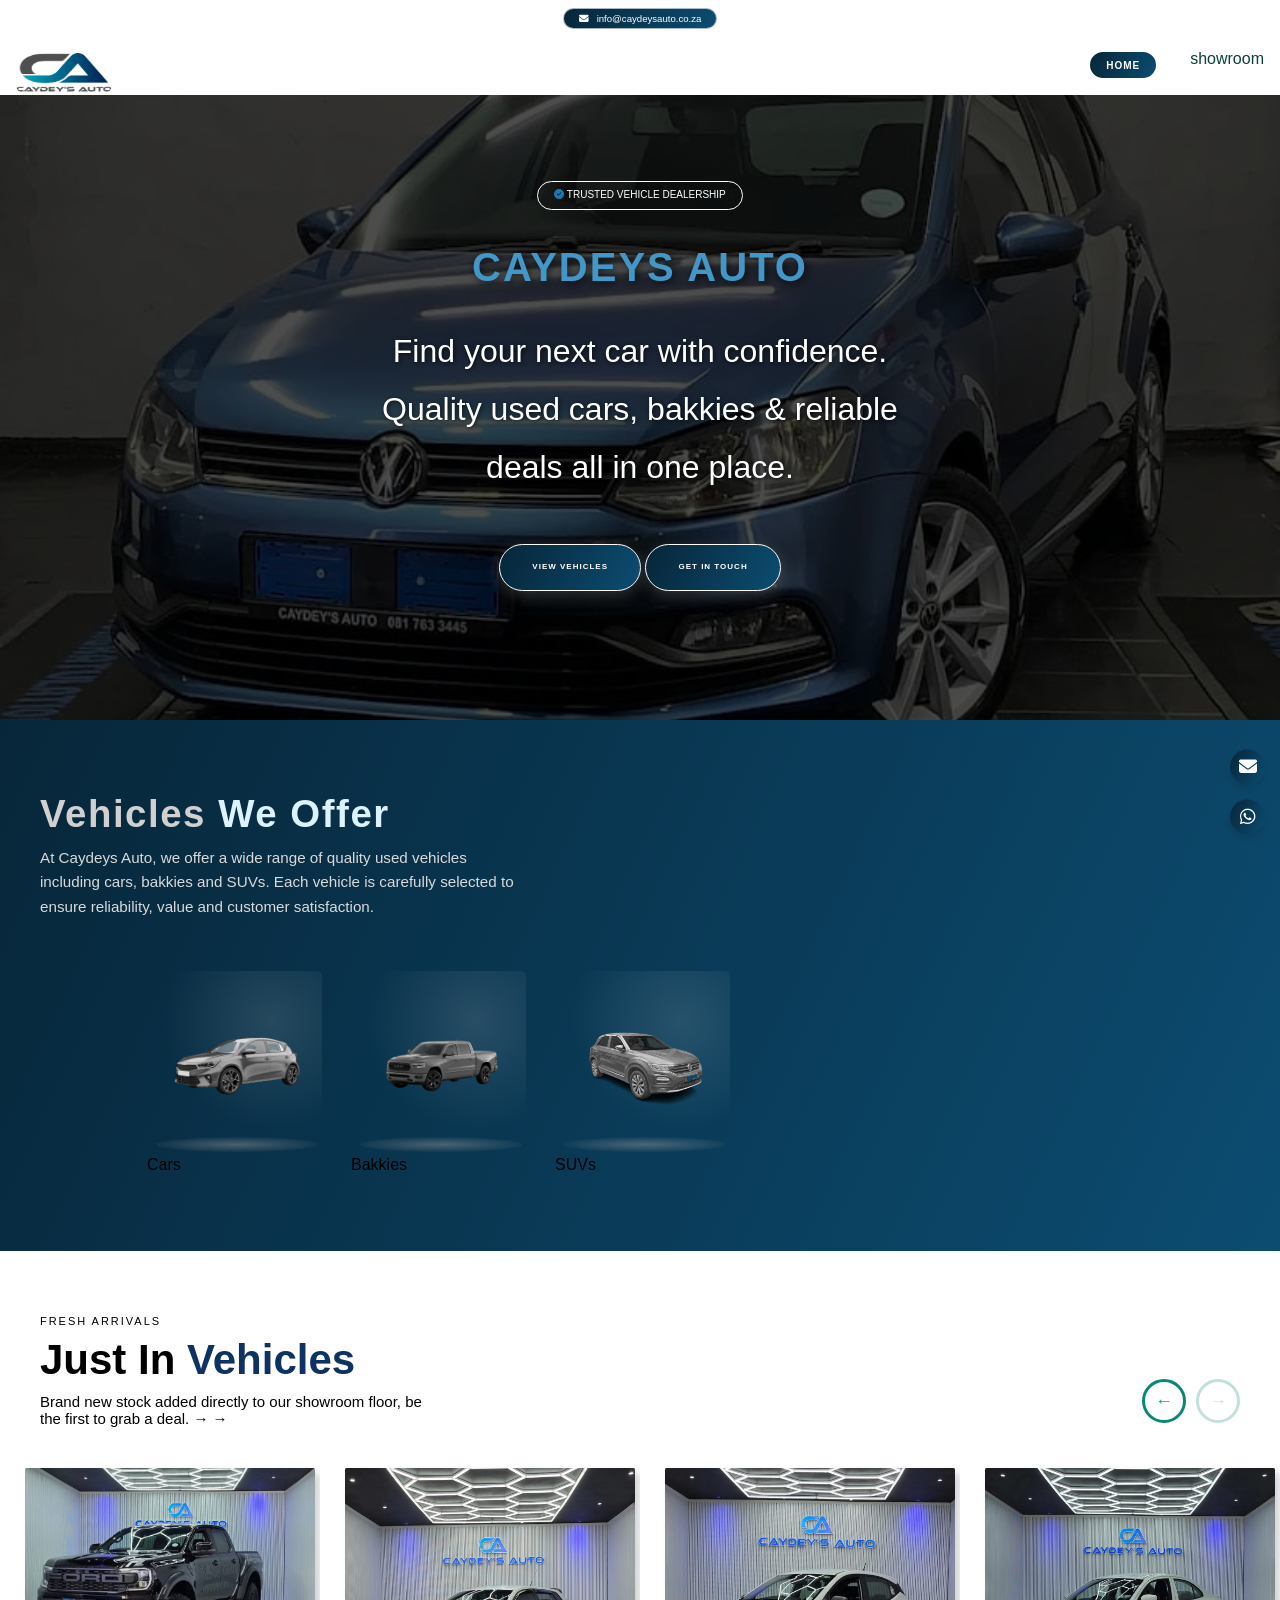
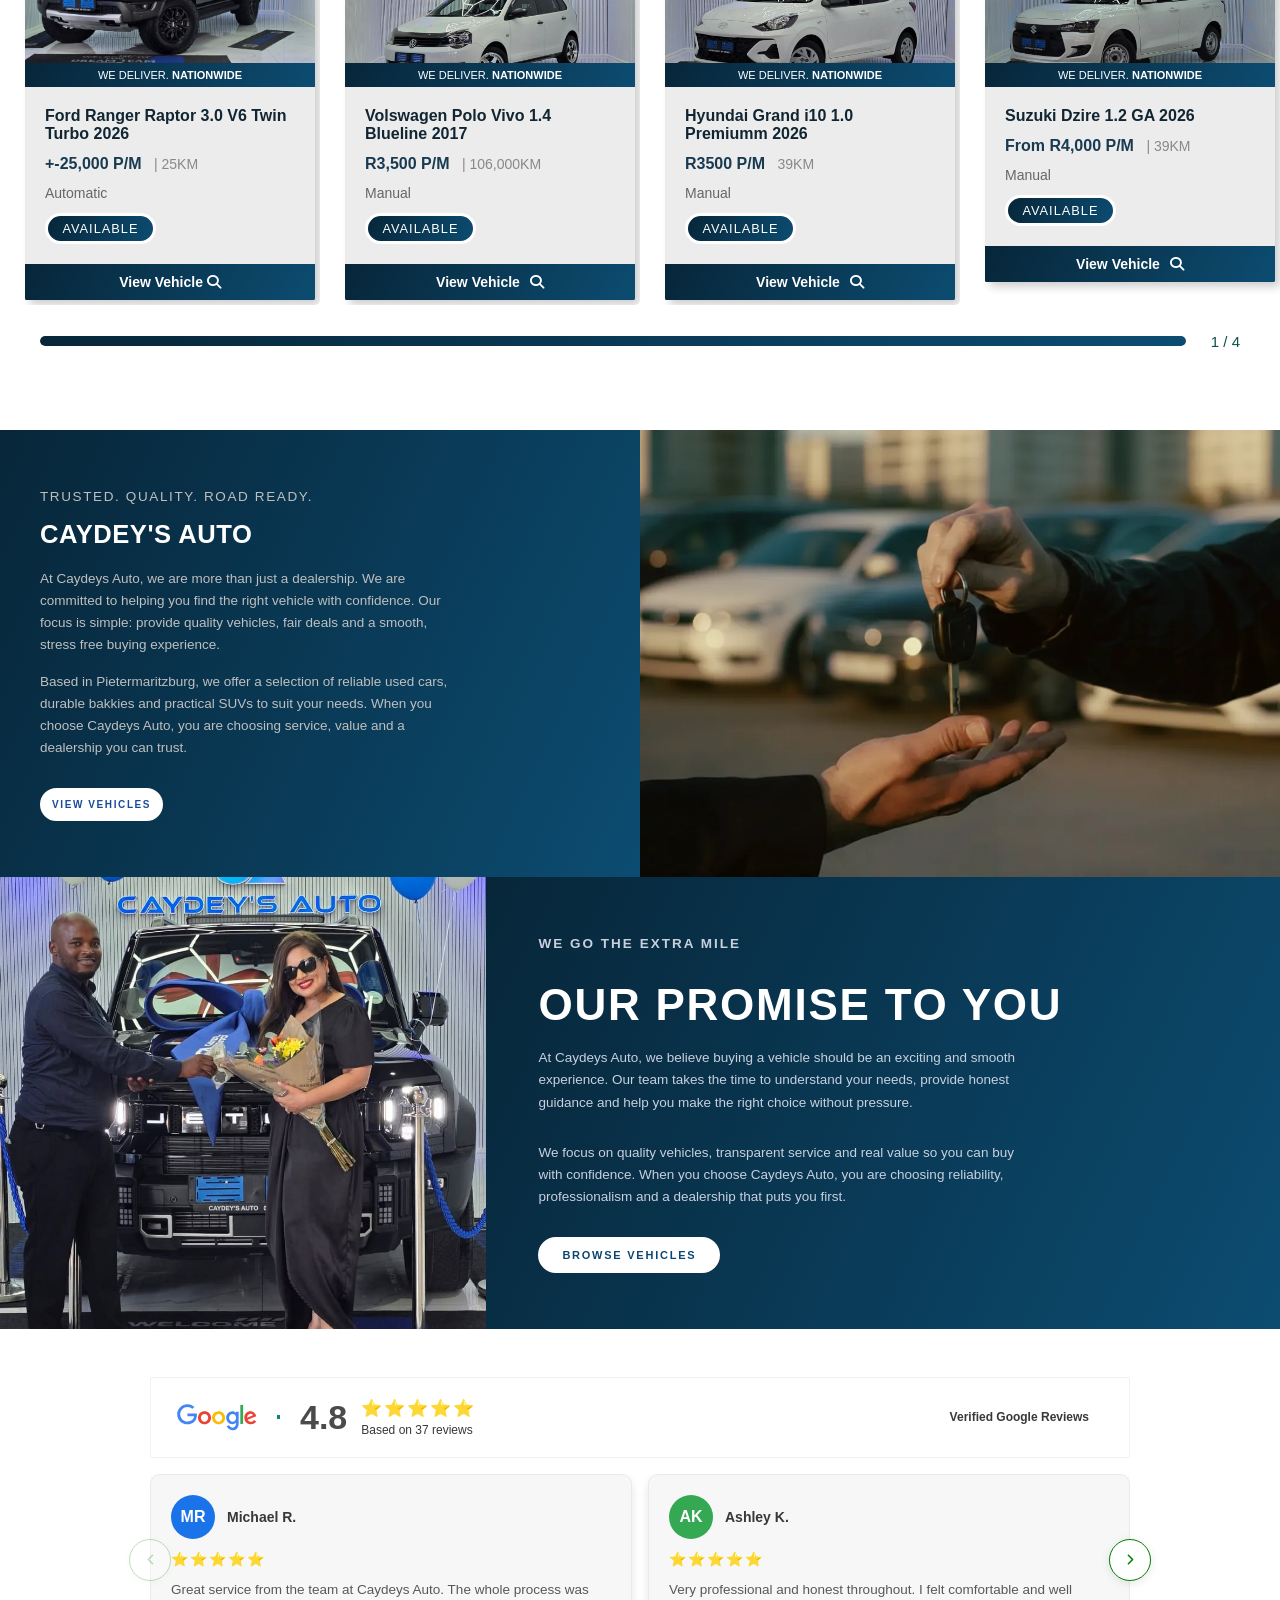
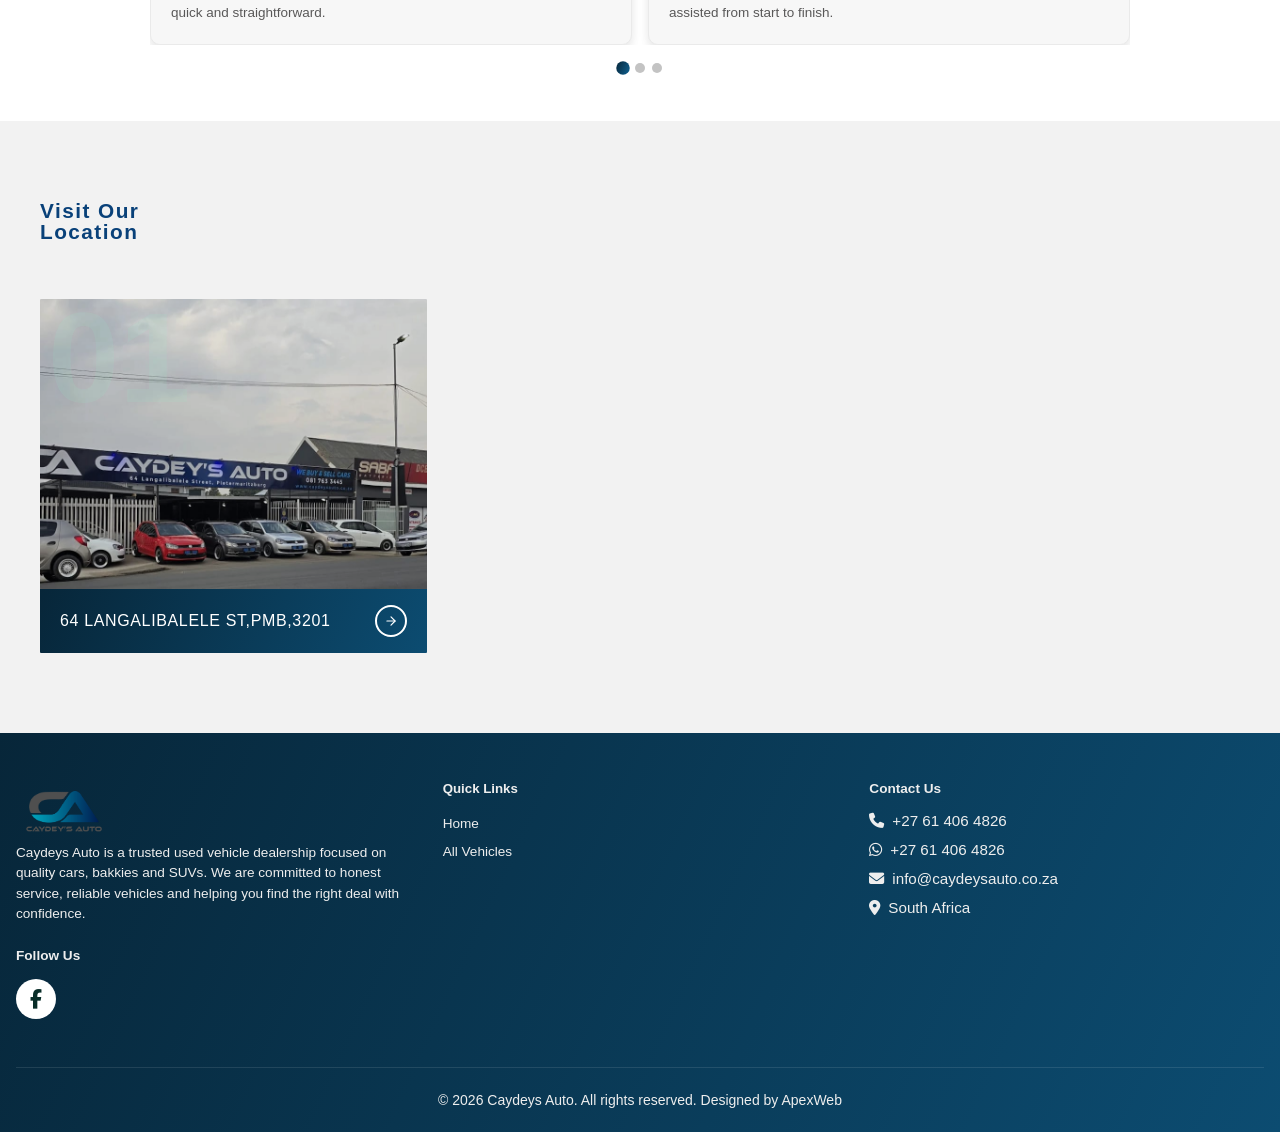
<file: index.html>
<!DOCTYPE html>
<html lang="en">
<head>
    <meta charset="UTF-8">
    <meta name="viewport" content="width=device-width, initial-scale=1.0">
    <link rel="stylesheet" href="https://cdnjs.cloudflare.com/ajax/libs/font-awesome/6.5.1/css/all.min.css">
    
    <link rel="stylesheet" href="styles.css">
    <link rel="stylesheet" href="listing.css">

    <title>Caydeys Auto | Quality Cars, Bakkies & SUVs in South Africa</title>

</head>
<body>

        <!-- ===== NAVIGATION ===== -->
        <!-- ===== NAVIGATION ===== -->
        <!-- ===== NAVIGATION ===== -->
        <div class="top-bar">
          <div class="top-bar-container">
         
              <a href="mailto:info@caydeysauto.co.za" class="top-bar-link">
                  <span><i class="fa fa-envelope"></i></span> info@caydeysauto.co.za</a>
          </div>
      </div>
        

        <nav class="navbar" id="navbar">
            <div class="nav-container">
                <div class="logo">
                    <div class="logo-icon"><img src="logo-C268NDJ8.webp" style="height:3.5rem; width:6rem;"></div> 
                    <div class="logo-main"></div>
                </div>
    
                <ul class="nav-menu">
                    <li><a href="index.html" id="current">Home</a></li>
                    <li><a href="vehicle-listing.html">showroom</a></li>
                 
                </ul>
    
                <button class="burger" id="burgerBtn">
                    <svg id="menuIcon" xmlns="http://www.w3.org/2000/svg" fill="none" viewBox="0 0 24 24" stroke="currentColor">
                        <path stroke-linecap="round" stroke-linejoin="round" stroke-width="2" d="M4 6h16M4 12h16M4 18h16" />
                    </svg>
                    <svg id="closeIcon" style="display: none;" xmlns="http://www.w3.org/2000/svg" fill="none" viewBox="0 0 24 24" stroke="currentColor">
                        <path stroke-linecap="round" stroke-linejoin="round" stroke-width="2" d="M6 18L18 6M6 6l12 12" />
                    </svg>
                </button>
            </div>
    
            <div class="mobile-menu" id="mobileMenu">
                <a href="index.html" id="current">Home</a>
                <a href="vehicle-listing.html">showroom</a>
                
            </div>
        </nav>

        <!-- ===== NAVIGATION ===== -->
        <!-- ===== NAVIGATION ===== -->
        <!-- ===== NAVIGATION ===== -->


        <section class="hero-section">
          <div class="hero-content">
            <br>
            <br>
           
            <p class="truster"><i class="fas fa-check-circle" id="gold"></i> Trusted Vehicle Dealership</p>
        
            <br>
            <br>
            
        
            <h1 class="hero-title" style="font-size: 2.5rem;">
              <span style="color: #4297c8">Caydeys Auto</span>
            </h1>
        
            <p class="hero-subtitle">
              Find your next car with confidence. Quality used cars, bakkies & reliable deals all in one place.
            </p>
        
            <div class="ca-cta">
              <a href="vehicle-listing.html" class="hero-button">View Vehicles</a>
              <a href="#sell" class="hero-button">Get in touch</a>
            </div>
          </div>
        </section>












 <!--  
            <div class="rv-section">
              <h3>Our Recent <span>Reviews</span></h3>
              <div class="section-rule"></div>
              <p>Get to see what our customers Say about us </p>
            </div>
      <div class="trust-section">

 
      
      <section class="reviews-section">
      
       
        <div class="rv-header">
          <svg width="80" height="27" viewBox="0 0 272 92" fill="none" xmlns="http://www.w3.org/2000/svg" aria-label="Google">
            <path d="M115.75 47.18c0 12.77-9.99 22.18-22.25 22.18s-22.25-9.41-22.25-22.18C71.25 34.32 81.24 25 93.5 25s22.25 9.32 22.25 22.18zm-9.74 0c0-7.98-5.79-13.44-12.51-13.44S80.99 39.2 80.99 47.18c0 7.9 5.79 13.44 12.51 13.44s12.51-5.55 12.51-13.44z" fill="#EA4335"/>
            <path d="M163.75 47.18c0 12.77-9.99 22.18-22.25 22.18s-22.25-9.41-22.25-22.18c0-12.85 9.99-22.18 22.25-22.18s22.25 9.32 22.25 22.18zm-9.74 0c0-7.98-5.79-13.44-12.51-13.44s-12.51 5.46-12.51 13.44c0 7.9 5.79 13.44 12.51 13.44s12.51-5.55 12.51-13.44z" fill="#FBBC05"/>
            <path d="M209.75 26.34v39.82c0 16.38-9.66 23.07-21.08 23.07-10.75 0-17.22-7.19-19.66-13.07l8.48-3.53c1.51 3.61 5.21 7.87 11.17 7.87 7.31 0 11.84-4.51 11.84-13v-3.19h-.34c-2.18 2.69-6.38 5.04-11.68 5.04-11.09 0-21.25-9.66-21.25-22.09 0-12.52 10.16-22.26 21.25-22.26 5.29 0 9.49 2.35 11.68 4.96h.34v-3.61h9.25zm-8.56 20.92c0-7.81-5.21-13.52-11.84-13.52-6.72 0-12.35 5.71-12.35 13.52 0 7.73 5.63 13.36 12.35 13.36 6.63 0 11.84-5.63 11.84-13.36z" fill="#4285F4"/>
            <path d="M225 3v65h-9.5V3H225z" fill="#34A853"/>
            <path d="M262.02 54.48l7.56 5.04c-2.44 3.61-8.32 9.83-18.48 9.83-12.6 0-22.01-9.74-22.01-22.18 0-13.19 9.49-22.18 20.92-22.18 11.51 0 17.14 9.16 18.98 14.11l1.01 2.52-29.65 12.28c2.27 4.45 5.8 6.72 10.75 6.72 4.96 0 8.4-2.44 10.92-6.14zm-23.27-7.98l19.82-8.23c-1.09-2.77-4.37-4.7-8.23-4.7-4.95 0-11.84 4.37-11.59 12.93z" fill="#EA4335"/>
            <path d="M35.29 41.41V32H67c.31 1.64.47 3.58.47 5.68 0 7.06-1.93 15.79-8.15 22.01-6.05 6.3-13.78 9.66-24.03 9.66C16.32 69.35.36 53.89.36 34.91.36 15.93 16.32.47 35.29.47c10.5 0 17.98 4.12 23.6 9.49l-6.64 6.64c-4.03-3.78-9.49-6.72-16.96-6.72-13.86 0-24.7 11.17-24.7 25.03 0 13.86 10.84 25.03 24.7 25.03 8.99 0 14.11-3.61 17.39-6.89 2.66-2.66 4.41-6.46 5.1-11.67l-22.49.03z" fill="#4285F4"/>
          </svg>
      
          <div class="rv-sep"></div>
      
          <div class="rv-score-block">
            <div class="rv-score">4.2</div>
            <div>
              <div class="rv-stars">
                <span class="rv-star">⭐</span><span class="rv-star">⭐</span><span class="rv-star">⭐</span><span class="rv-star">⭐</span><span class="rv-star">⭐</span>
              </div>
              <div class="rv-count">Based on 143 reviews</div>
            </div>
          </div>
      
          <div class="rv-badge">
            <div class="rv-badge-dot"></div>
            Verified Google Reviews
          </div>
        </div>
      
    
        <div class="rv-carousel">
      
          <button class="rv-arrow prev" id="btnPrev" aria-label="Previous reviews">
            <svg viewBox="0 0 24 24" fill="none" stroke="currentColor" stroke-width="2.2" stroke-linecap="round" stroke-linejoin="round">
              <polyline points="15 18 9 12 15 6"/>
            </svg>
          </button>
      
          <div class="rv-overflow">
            <div class="rv-track" id="rvTrack">






      <div class="rv-card">
  <div class="rv-reviewer">
    <div class="rv-avatar" style="background:#1a73e8;">NL</div>
    <div><div class="rv-name">Nontle Qhama Landzela</div></div>
  </div>
  <div class="rv-card-stars"><span class="rv-card-star">⭐</span><span class="rv-card-star">⭐</span><span class="rv-card-star">⭐</span><span class="rv-card-star">⭐</span><span class="rv-card-star">⭐</span></div>
  <p class="rv-text">My appreciation goes to Elton & Gavin for a detailed and great service. With great hospitality whilst waiting for the paperwork. Thanks gentlemen for your superb service, keep serving your branch well.</p>
</div>

<div class="rv-card">
  <div class="rv-reviewer">
    <div class="rv-avatar" style="background:#34a853;">BP</div>
    <div><div class="rv-name">Belinda Peterson</div></div>
  </div>
  <div class="rv-card-stars"><span class="rv-card-star">⭐</span><span class="rv-card-star">⭐</span><span class="rv-card-star">⭐</span><span class="rv-card-star">⭐</span><span class="rv-card-star">⭐</span></div>
  <p class="rv-text">Thanks Gavin for the excellent work you've done, great service, friendly, kind and would recommend anyone looking to buy a vehicle to you. Once again great job, I'm 100% pleased.</p>
</div>

<div class="rv-card">
  <div class="rv-reviewer">
    <div class="rv-avatar" style="background:#ea4335;">WA</div>
    <div><div class="rv-name">Wendy April</div></div>
  </div>
  <div class="rv-card-stars"><span class="rv-card-star">⭐</span><span class="rv-card-star">⭐</span><span class="rv-card-star">⭐</span><span class="rv-card-star">⭐</span><span class="rv-card-star">⭐</span></div>
  <p class="rv-text">I was very happy with my car and the sales man was polite (Gavin).</p>
</div>

<div class="rv-card">
  <div class="rv-reviewer">
    <div class="rv-avatar" style="background:#fbbc05;">MG</div>
    <div><div class="rv-name">Mahubandile Grootboom</div></div>
  </div>
  <div class="rv-card-stars"><span class="rv-card-star">⭐</span><span class="rv-card-star">⭐</span><span class="rv-card-star">⭐</span><span class="rv-card-star">⭐</span><span class="rv-card-star">⭐</span></div>
  <p class="rv-text">The service was excellent and I was treated like a KING. I appreciate everything that Mr Gavin and his team has done for me.</p>
</div>

<div class="rv-card">
  <div class="rv-reviewer">
    <div class="rv-avatar" style="background:#9c27b0;">VM</div>
    <div><div class="rv-name">Vuyile Mayedwa</div></div>
  </div>
  <div class="rv-card-stars"><span class="rv-card-star">⭐</span><span class="rv-card-star">⭐</span><span class="rv-card-star">⭐</span><span class="rv-card-star">⭐</span><span class="rv-card-star">⭐</span></div>
  <p class="rv-text">Excellent service received from the Sales Team and a champion Rudi. Rudi was professional and knowledgeable. It is easy to recommend a place like Auto Addicts when there are such people to deal with.</p>
</div>

<div class="rv-card">
  <div class="rv-reviewer">
    <div class="rv-avatar" style="background:#00897b;">CL</div>
    <div><div class="rv-name">Cassim Lombard</div></div>
  </div>
  <div class="rv-card-stars"><span class="rv-card-star">⭐</span><span class="rv-card-star">⭐</span><span class="rv-card-star">⭐</span><span class="rv-card-star">⭐</span><span class="rv-card-star">⭐</span></div>
  <p class="rv-text">Great reliable and beautiful vehicles for affordable price, staff are very friendly and always there to assist you. I will definitely recommend anyone who needs a good clean vehicle to Auto Addicts.</p>
</div>








      
            </div>
          </div>
      
          <button class="rv-arrow next" id="btnNext" aria-label="Next reviews">
            <svg viewBox="0 0 24 24" fill="none" stroke="currentColor" stroke-width="2.2" stroke-linecap="round" stroke-linejoin="round">
              <polyline points="9 18 15 12 9 6"/>
            </svg>
          </button>
      
        </div>
      
        <div class="rv-dots" id="rvDots"></div>
      
      </section>
      

      </div>








    -->













    <section class="vehicles-section">
      <h3>Vehicles <span>We Offer</span></h3>
      <div class="section-rule"></div>
    
      <p>
        At Caydeys Auto, we offer a wide range of quality used vehicles including cars, bakkies and SUVs.
        Each vehicle is carefully selected to ensure reliability, value and customer satisfaction.
      </p>
    
      <div class="vehicle-grid">
      
        <div class="vehicle-card">
          <div class="img-wrap">
            <img src="assets/cars-db.png" alt="Car"/>
          </div>
          <span class="vehicle-label">Cars</span>
        </div>
      
        <div class="vehicle-card">
          <div class="img-wrap">
            <img src="assets/bakkies-db.png" alt="Bakkie"/>
          </div>
          <span class="vehicle-label">Bakkies</span>
        </div>
      
        <div class="vehicle-card">
          <div class="img-wrap">
            <img src="assets/Suvs.png" alt="SUV"/>
          </div>
          <span class="vehicle-label">SUVs</span>
        </div>
      
      </div>
    </section>









    










      <section class="just-in">

        <div class="section-header">
          <div class="section-header-text">
            <span class="section-label">Fresh Arrivals</span>
            <h2 class="section-title">Just In <span style="color:#0c3362"> Vehicles </span></h2>
            <p class="section-desc">Brand new stock added directly to our showroom floor, be the first to grab a deal. &#8594; &#8594;</p>
          </div>
        
          <!-- Desktop-only arrows, top-right of the header -->
          <div class="nav-arrows">
            <button class="nav-arrow" id="arrowPrev" aria-label="Previous">&#8592;</button>
            <button class="nav-arrow" id="arrowNext" aria-label="Next">&#8594;</button>
          </div>
        </div>
        
        <div class="scroll-wrapper">
          <div class="vehicles-track" id="track">
            <div class="track-spacer"></div>
        
            <!-- ═══════════════════════════════════════
                 VEHICLE CARDS
                 Add your own content inside each card.
                 Card colours: blue | dark | accent
                 Copy/paste a block to add more cards.
            ════════════════════════════════════════ -->
        
            <div class="vehicle-card blue">
        
              <div class="card">
                <div class="card-image" style="background-image: url('assets/frang.jpg')">
          
                    
                    <div class="card-banner">
                        <span> WE DELIVER.</span> <strong> NATIONWIDE</strong>
                    </div>
                </div>
                <div class="card-content">
                    <h3 class="card-title">Ford Ranger Raptor 3.0 V6 Twin Turbo 2026</h3>
                    <div>
                        <span class="card-price">+-25,000 P/M</span>
                        <span class="card-mileage">| 25KM</span>
                    </div>
                    <div class="card-location">
               
                        <span>Automatic</span>
                    </div>
                    <div class="card-stock">Available</div>
                </div>
                <button class="card-button"> <a href="vehicle-details.html">
                                
                  View Vehicle <i class="fas fa-search"></i></a>
              </button>
            </div>

        
        
            </div>
        
      
        
        
        
            <div class="vehicle-card accent">
        
              <div class="card">
                <div class="card-image" style="background-image: url('vehicles/vwpolo.jpg');">
             
                    
                    <div class="card-banner">
                        <span> WE DELIVER.</span> <strong> NATIONWIDE</strong>
                    </div>
                </div>
                <div class="card-content">
                    <h3 class="card-title">Volswagen Polo Vivo 1.4 Blueline 2017</h3>
                    <div>
                        <span class="card-price">R3,500 P/M</span>
                        <span class="card-mileage">| 106,000KM</span>
                    </div>
                    <div class="card-location">
                        
                       
                        <span>Manual</span>
                    </div>
                    <div class="card-stock">Available</div>
                </div>
                <button class="card-button">
                    
                    View Vehicle<i class="fas fa-search"></i>
                </button>
            </div>


        
        
              
            </div>
        
            <div class="vehicle-card blue">
             
              <div class="card">
                <div class="card-image" style="background-image: url('vehicles/grand1.jpg')">
          
                    
                    <div class="card-banner">
                        <span> WE DELIVER.</span> <strong> NATIONWIDE</strong>
                    </div>
                </div>
                <div class="card-content">
                    <h3 class="card-title">Hyundai Grand i10 1.0 Premiumm 2026</h3>
                    <div>
                        <span class="card-price">R3500 P/M</span>
                        <span class="card-mileage"> 39KM</span>
                    </div>
                    <div class="card-location">
               
                        <span>Manual</span>
                    </div>
                    <div class="card-stock">Available</div>
                </div>
                <button class="card-button">
                    
                    View Vehicle<i class="fas fa-search"></i>
                </button>
            </div>
              
        
            </div>


            <div class="vehicle-card dark">
        
              <div class="card">
                <div class="card-image" style="background-image: url('vehicles/Dzire.jpg')">
           
                    
                    <div class="card-banner">
                        <span> WE DELIVER.</span> <strong> NATIONWIDE</strong>
                    </div>
                </div>
                <div class="card-content">
                    <h3 class="card-title">Suzuki Dzire 1.2 GA 2026</h3>
                    <div>
                        <span class="card-price">From R4,000 P/M</span>
                        <span class="card-mileage">| 39KM</span>
                    </div>
                    <div class="card-location">
                     
                        <span>Manual</span>
                    </div>
                    <div class="card-stock">Available</div>
                </div>
                <button class="card-button">
                    
                    View Vehicle<i class="fas fa-search"></i>
                </button>
            </div>

        
            </div>
        
        
             <!--
            <div class="vehicle-card blue">
        
         
              your card content here 
            </div>
            -->
        
        
        
          </div><!-- /vehicles-track -->
          
          <div class="scroll-bar-wrap">
            <div class="scroll-bar-track">
              
              <div class="scroll-bar-thumb" id="thumb"></div>
            </div>
            <span class="scroll-count" id="count">1 / 4</span>
          </div>
          
        </div>
        
        
        
        </section>








<!-- ── SECTION 1: Caydeys Auto Hero ── -->
<section class="faw-hero-wrap">
  <div class="faw-hero-text">
      <p class="faw-eyebrow">Trusted. Quality. Road Ready.</p>
      <h1 class="faw-hero-title">Caydey's Auto<span class="faw-auto"></span></h1>

      <p>
          At Caydeys Auto, we are more than just a dealership. We are committed to helping you find the right vehicle with confidence.
          Our focus is simple: provide quality vehicles, fair deals and a smooth, stress free buying experience.
      </p>

      <p>
          Based in Pietermaritzburg, we offer a selection of reliable used cars, durable bakkies and practical SUVs to suit your needs.
          When you choose Caydeys Auto, you are choosing service, value and a dealership you can trust.
      </p>

      <div style="display: flex; gap:15px;">
        <a href="vehicle-listing.html" class="faw-btn-dark" id="sell">View Vehicles</a>
      </div>
  </div>

  <div class="faw-hero-img" role="img" aria-label="Caydeys Auto dealership handing over a vehicle to a satisfied customer"></div>
</section>

























<!-- ── SECTION 2: Service Department ── -->
<section class="faw-service-wrap">

  <div class="faw-service-img" role="img" aria-label="Caydeys Auto showroom with quality vehicles on display"></div>

  <div class="faw-service-text">
      <p class="faw-eyebrow-blue">We Go the Extra Mile</p>
      <h2 class="faw-service-title">Our Promise to You</h2>

      <p>
          At Caydeys Auto, we believe buying a vehicle should be an exciting and smooth experience.
          Our team takes the time to understand your needs, provide honest guidance and help you make the right choice without pressure.
      </p>

      <p>
          We focus on quality vehicles, transparent service and real value so you can buy with confidence.
          When you choose Caydeys Auto, you are choosing reliability, professionalism and a dealership that puts you first.
      </p>

      <a href="vehicle-listing.html" class="faw-btn-white">Browse Vehicles</a>
  </div>

</section>








  <div class="trust-section">

 
      
    <section class="reviews-section">
    
     
      <div class="rv-header">
        <svg width="80" height="27" viewBox="0 0 272 92" fill="none" xmlns="http://www.w3.org/2000/svg" aria-label="Google">
          <path d="M115.75 47.18c0 12.77-9.99 22.18-22.25 22.18s-22.25-9.41-22.25-22.18C71.25 34.32 81.24 25 93.5 25s22.25 9.32 22.25 22.18zm-9.74 0c0-7.98-5.79-13.44-12.51-13.44S80.99 39.2 80.99 47.18c0 7.9 5.79 13.44 12.51 13.44s12.51-5.55 12.51-13.44z" fill="#EA4335"/>
          <path d="M163.75 47.18c0 12.77-9.99 22.18-22.25 22.18s-22.25-9.41-22.25-22.18c0-12.85 9.99-22.18 22.25-22.18s22.25 9.32 22.25 22.18zm-9.74 0c0-7.98-5.79-13.44-12.51-13.44s-12.51 5.46-12.51 13.44c0 7.9 5.79 13.44 12.51 13.44s12.51-5.55 12.51-13.44z" fill="#FBBC05"/>
          <path d="M209.75 26.34v39.82c0 16.38-9.66 23.07-21.08 23.07-10.75 0-17.22-7.19-19.66-13.07l8.48-3.53c1.51 3.61 5.21 7.87 11.17 7.87 7.31 0 11.84-4.51 11.84-13v-3.19h-.34c-2.18 2.69-6.38 5.04-11.68 5.04-11.09 0-21.25-9.66-21.25-22.09 0-12.52 10.16-22.26 21.25-22.26 5.29 0 9.49 2.35 11.68 4.96h.34v-3.61h9.25zm-8.56 20.92c0-7.81-5.21-13.52-11.84-13.52-6.72 0-12.35 5.71-12.35 13.52 0 7.73 5.63 13.36 12.35 13.36 6.63 0 11.84-5.63 11.84-13.36z" fill="#4285F4"/>
          <path d="M225 3v65h-9.5V3H225z" fill="#34A853"/>
          <path d="M262.02 54.48l7.56 5.04c-2.44 3.61-8.32 9.83-18.48 9.83-12.6 0-22.01-9.74-22.01-22.18 0-13.19 9.49-22.18 20.92-22.18 11.51 0 17.14 9.16 18.98 14.11l1.01 2.52-29.65 12.28c2.27 4.45 5.8 6.72 10.75 6.72 4.96 0 8.4-2.44 10.92-6.14zm-23.27-7.98l19.82-8.23c-1.09-2.77-4.37-4.7-8.23-4.7-4.95 0-11.84 4.37-11.59 12.93z" fill="#EA4335"/>
          <path d="M35.29 41.41V32H67c.31 1.64.47 3.58.47 5.68 0 7.06-1.93 15.79-8.15 22.01-6.05 6.3-13.78 9.66-24.03 9.66C16.32 69.35.36 53.89.36 34.91.36 15.93 16.32.47 35.29.47c10.5 0 17.98 4.12 23.6 9.49l-6.64 6.64c-4.03-3.78-9.49-6.72-16.96-6.72-13.86 0-24.7 11.17-24.7 25.03 0 13.86 10.84 25.03 24.7 25.03 8.99 0 14.11-3.61 17.39-6.89 2.66-2.66 4.41-6.46 5.1-11.67l-22.49.03z" fill="#4285F4"/>
        </svg>
    
        <div class="rv-sep"></div>
    
        <div class="rv-score-block">
          <div class="rv-score">4.8</div>
          <div>
            <div class="rv-stars">
              <span class="rv-star">⭐</span><span class="rv-star">⭐</span><span class="rv-star">⭐</span><span class="rv-star">⭐</span><span class="rv-star">⭐</span>
            </div>
            <div class="rv-count">Based on 37 reviews</div>
          </div>
        </div>
    
        <div class="rv-badge">
          <div class="rv-badge-dot"></div>
          Verified Google Reviews
        </div>
      </div>
    
  
      <div class="rv-carousel">
    
        <button class="rv-arrow prev" id="btnPrev" aria-label="Previous reviews">
          <svg viewBox="0 0 24 24" fill="none" stroke="currentColor" stroke-width="2.2" stroke-linecap="round" stroke-linejoin="round">
            <polyline points="15 18 9 12 15 6"/>
          </svg>
        </button>
    
        <div class="rv-overflow">
          <div class="rv-track" id="rvTrack">





            <div class="rv-card">
              <div class="rv-reviewer">
                <div class="rv-avatar" style="background:#1a73e8;">MR</div>
                <div><div class="rv-name">Michael R.</div></div>
              </div>
              <div class="rv-card-stars"><span class="rv-card-star">⭐</span><span class="rv-card-star">⭐</span><span class="rv-card-star">⭐</span><span class="rv-card-star">⭐</span><span class="rv-card-star">⭐</span></div>
              <p class="rv-text">Great service from the team at Caydeys Auto. The whole process was quick and straightforward.</p>
            </div>
            
            <div class="rv-card">
              <div class="rv-reviewer">
                <div class="rv-avatar" style="background:#34a853;">AK</div>
                <div><div class="rv-name">Ashley K.</div></div>
              </div>
              <div class="rv-card-stars"><span class="rv-card-star">⭐</span><span class="rv-card-star">⭐</span><span class="rv-card-star">⭐</span><span class="rv-card-star">⭐</span><span class="rv-card-star">⭐</span></div>
              <p class="rv-text">Very professional and honest throughout. I felt comfortable and well assisted from start to finish.</p>
            </div>
            
            <div class="rv-card">
              <div class="rv-reviewer">
                <div class="rv-avatar" style="background:#ea4335;">JM</div>
                <div><div class="rv-name">Jason M.</div></div>
              </div>
              <div class="rv-card-stars"><span class="rv-card-star">⭐</span><span class="rv-card-star">⭐</span><span class="rv-card-star">⭐</span><span class="rv-card-star">⭐</span><span class="rv-card-star">⭐</span></div>
              <p class="rv-text">Wide selection of vehicles and fair pricing. Found exactly what I was looking for without any hassle.</p>
            </div>
            
            <div class="rv-card">
              <div class="rv-reviewer">
                <div class="rv-avatar" style="background:#fbbc05;">CD</div>
                <div><div class="rv-name">Chantel D.</div></div>
              </div>
              <div class="rv-card-stars"><span class="rv-card-star">⭐</span><span class="rv-card-star">⭐</span><span class="rv-card-star">⭐</span><span class="rv-card-star">⭐</span><span class="rv-card-star">⭐</span></div>
              <p class="rv-text">Smooth and stress free experience. The team really made the process easy and enjoyable.</p>
            </div>
            
            <div class="rv-card">
              <div class="rv-reviewer">
                <div class="rv-avatar" style="background:#9c27b0;">RP</div>
                <div><div class="rv-name">Ryan P.</div></div>
              </div>
              <div class="rv-card-stars"><span class="rv-card-star">⭐</span><span class="rv-card-star">⭐</span><span class="rv-card-star">⭐</span><span class="rv-card-star">⭐</span><span class="rv-card-star">⭐</span></div>
              <p class="rv-text">Quality vehicles and excellent customer service. Definitely a dealership I would recommend.</p>
            </div>







    
          </div>
        </div>
    
        <button class="rv-arrow next" id="btnNext" aria-label="Next reviews">
          <svg viewBox="0 0 24 24" fill="none" stroke="currentColor" stroke-width="2.2" stroke-linecap="round" stroke-linejoin="round">
            <polyline points="9 18 15 12 9 6"/>
          </svg>
        </button>
    
      </div>
    
      <div class="rv-dots" id="rvDots"></div>
    
    </section>
    

    </div>












<section class="locations-section">

  <div class="locations-header">

    <h2>Visit Our<br>Location</h2>
  </div>

  <div class="locations-grid">

    <div class="loc-card">
      <span class="num">01</span>
      <div class="img-wrap">
        <img src="assets/loco.jpg" alt="72 Commercial Road"/>
      </div>
      <div class="loc-footer">
        <span class="loc-address">64 Langalibalele St,PMB,3201</span>
        <span class="loc-arrow">
          <svg viewBox="0 0 24 24"><line x1="5" y1="12" x2="19" y2="12"/><polyline points="12 5 19 12 12 19"/></svg>
        </span>
      </div>
    </div>





    <!-- Add more locations by copying a .loc-card block above -->

  </div>

</section>

















<footer class="footer">
  <div class="footer-container">
      <!-- Company Info -->
      <div class="footer-section">
        <div class="foo">
          <div class="foo-icon"><img src="logo-C268NDJ8.webp"></div> 
        </div>
        <style>
           .foo {
            display: flex;
            align-items: center;
          }
          .foo-icon img {
              width: 6rem;
              padding: 10px;
              border-radius: 8px;
              display: flex;
              align-items: center;
              justify-content: center;
              font-size: 1.5rem;
              font-weight: bold;
              color: #1a1a2e;
          }
        </style>

          <p>
              Caydeys Auto is a trusted used vehicle dealership focused on quality cars, bakkies and SUVs.
              We are committed to honest service, reliable vehicles and helping you find the right deal with confidence.
          </p>
          
          <h3 style="margin-top: 1.5rem;">Follow Us</h3>
          <div class="social-links">
              <a href="#" target="_blank" class="social-icon" aria-label="Facebook">
                  <i class="fa-brands fa-facebook-f"></i>
              </a>
          </div>
      </div>

      <!-- Quick Links -->
      <div class="footer-section-lu">
          <h5>Quick Links</h5>
          <br>
          <div class="footer-links">
              <a href="index.html">Home</a>
              <a href="vehicle-listing.html">All Vehicles</a>
          </div>
      </div>

      <!-- Contact Info -->
      <div class="footer-section">
          <h3>Contact Us</h3>
          <div class="contact-info">

              <div class="contact-item">
                  <span><i class="fa-solid fa-phone"></i></span>
                  <a href="tel:+27614064826">+27 61 406 4826</a>
              </div>

              <div class="contact-item">
                  <span><i class="fa-brands fa-whatsapp"></i></span>
                  <a href="https://wa.me/27614064826">+27 61 406 4826</a>
              </div>

              <div class="contact-item">
                  <span><i class="fa-solid fa-envelope"></i></span>
                  <a href="mailto:info@caydeysauto.co.za">info@caydeysauto.co.za</a>
              </div>

              <div class="contact-item">
                  <span><i class="fa-solid fa-location-dot"></i></span>
                  <span>South Africa</span>
              </div>
          </div>
      </div>
  </div>

  <div class="footer-bottom">
      <p>&copy; 2026 Caydeys Auto. All rights reserved. Designed by <a href="www.apexwebagency.co.za">ApexWeb</a></p>
  </div>
</footer>











<style>


    .floating-widgets {
      position: fixed;
      right: 15px;
      top: 88%;
      transform: translateY(-50%);
      display: flex;
      flex-direction: column;
      gap: 15px;
      z-index: 1000;
    }

    .widget {
      width: 35px;
      height: 35px;
      background: linear-gradient(115deg,  #072639 0%,  #0c4c71 100%);
      color: white;
      border-radius: 50%;
      display: flex;
      align-items: center;
      justify-content: center;
      box-shadow: 0 4px 6px rgba(0, 0, 0, 0.1);
      text-decoration: none;
      font-size: 18px;
      transition: transform 0.3s, background-color 0.3s;
      cursor: pointer;
    }

    .widget:hover {
      background-color: #bb1313;
      transform: scale(1.1);
    }

    .widget i {
      margin: 0;
    }
  </style>

<div class="floating-widgets">

  <!-- Email Widget -->
  <a href="mailto:info@caydeysauto.co.za" class="widget" title="Email Us">
    <i class="fas fa-envelope"></i>
  </a>

  <!-- WhatsApp Widget -->
  <a href="https://wa.me/27614064826" class="widget" title="Chat on WhatsApp" target="_blank">
    <i class="fab fa-whatsapp"></i>
  </a>

</div>

<script src="scripts.js"> </script>
</body>
</html>
</file>
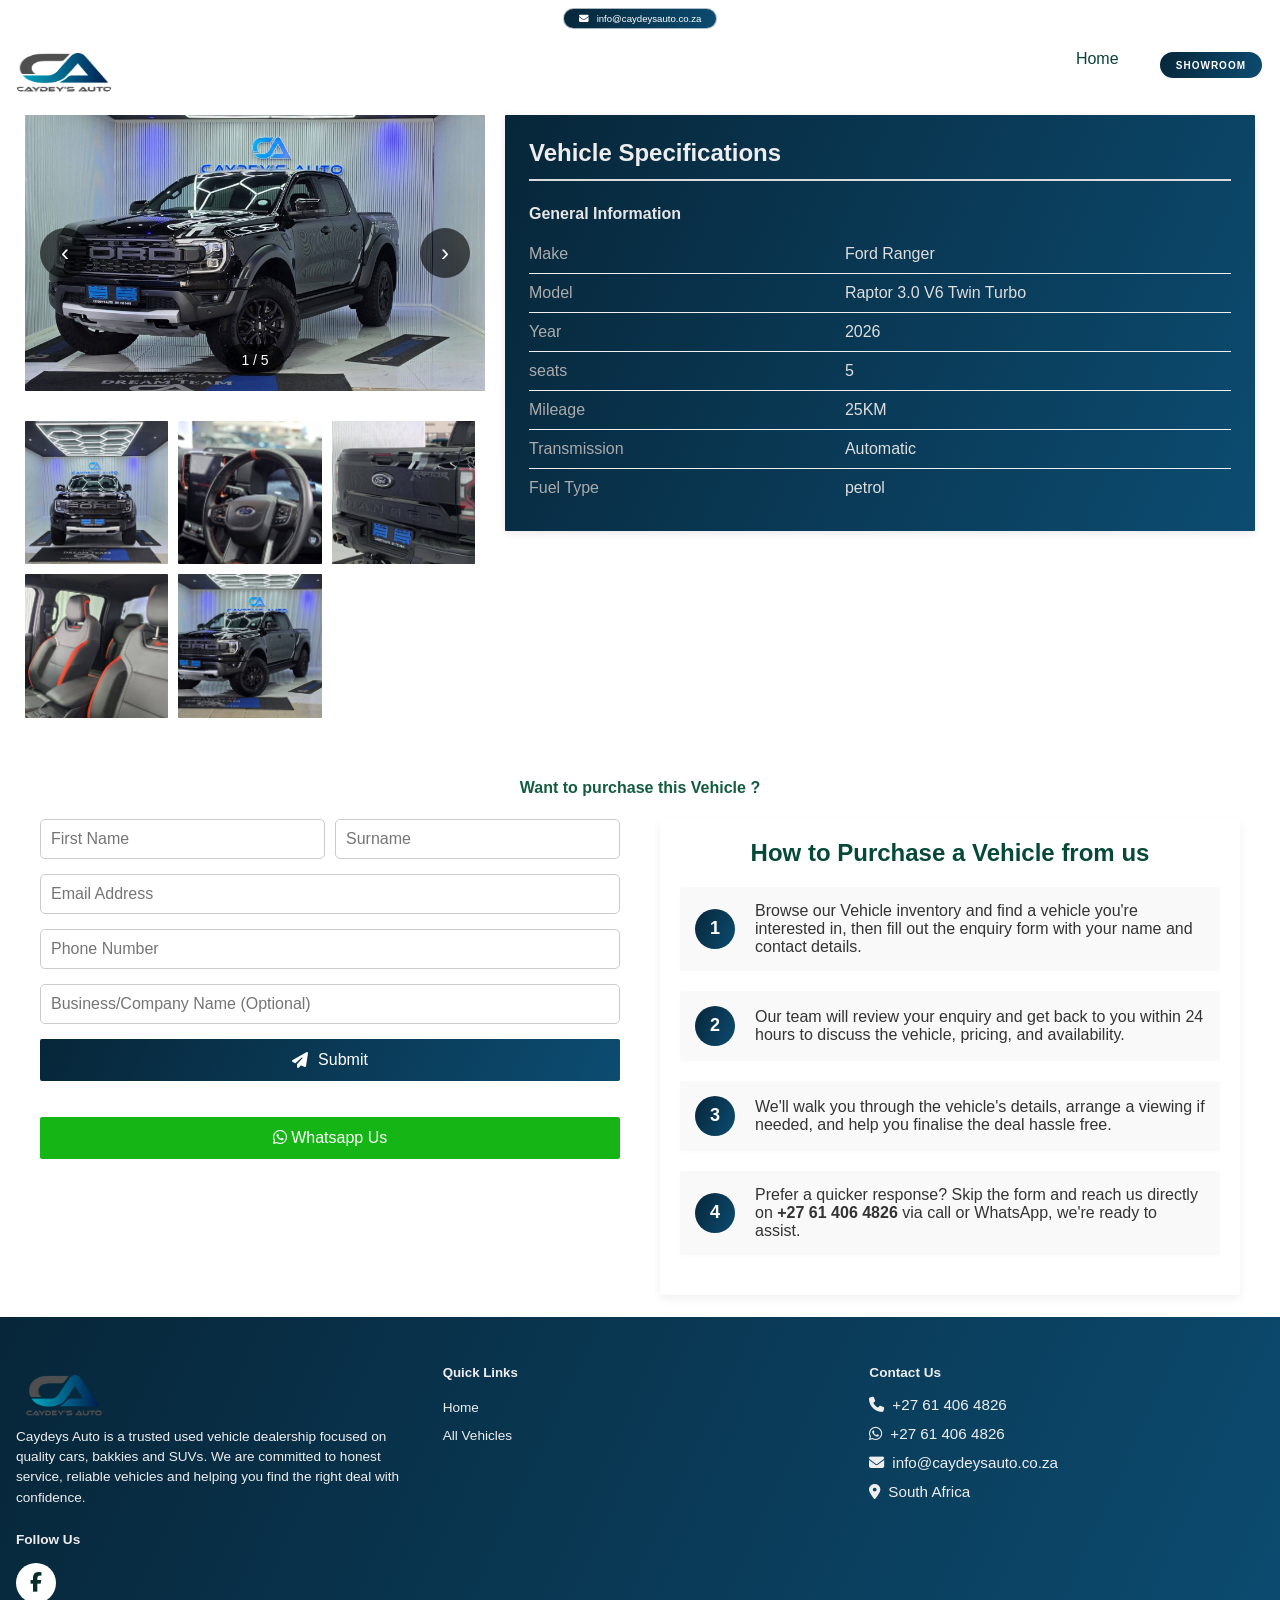
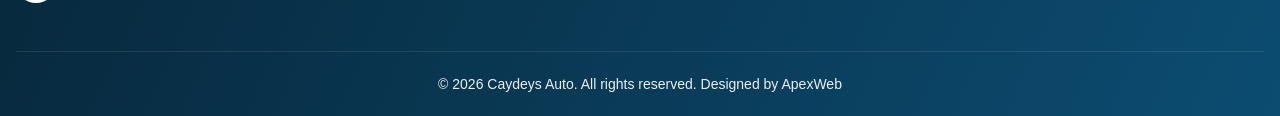
<file: vehicle-details.html>
<!DOCTYPE html>
<html lang="en">
<head>
    <meta charset="UTF-8">
    <meta name="viewport" content="width=device-width, initial-scale=1.0">
    <link rel="stylesheet" href="https://cdnjs.cloudflare.com/ajax/libs/font-awesome/6.5.1/css/all.min.css">
    <link rel="stylesheet" href="styles.css">
    <link rel="stylesheet" href="listing.css">
    <link rel="stylesheet" href="vehicle.css">
    <title>Caydeys Auto | Quality Cars, Bakkies & SUVs in South Africa | Vehicle Details</title>


</head>
<body>
        <!-- ===== NAVIGATION ===== -->
        <!-- ===== NAVIGATION ===== -->
        <!-- ===== NAVIGATION ===== -->
        <div class="top-bar">
            <div class="top-bar-container">
           
                <a href="mailto:info@caydeysauto.co.za" class="top-bar-link">
                    <span><i class="fa fa-envelope"></i></span> info@caydeysauto.co.za</a>
            </div>
        </div>
          
  
          <nav class="navbar" id="navbar">
              <div class="nav-container">
                  <div class="logo">
                    <div class="logo-icon"><img src="logo-C268NDJ8.webp" style="height:3.5rem; width:6rem;"></div> 
                      <div class="logo-main"></div>
                  </div>
      
                  <ul class="nav-menu">
                      <li><a href="index.html" >Home</a></li>
                      <li><a href="vehicle-listing.html" id="current">showroom</a></li>
                  
                  </ul>
      
                  <button class="burger" id="burgerBtn">
                      <svg id="menuIcon" xmlns="http://www.w3.org/2000/svg" fill="none" viewBox="0 0 24 24" stroke="currentColor">
                          <path stroke-linecap="round" stroke-linejoin="round" stroke-width="2" d="M4 6h16M4 12h16M4 18h16" />
                      </svg>
                      <svg id="closeIcon" style="display: none;" xmlns="http://www.w3.org/2000/svg" fill="none" viewBox="0 0 24 24" stroke="currentColor">
                          <path stroke-linecap="round" stroke-linejoin="round" stroke-width="2" d="M6 18L18 6M6 6l12 12" />
                      </svg>
                  </button>
              </div>
      
              <div class="mobile-menu" id="mobileMenu">
                  <a href="index.html" >Home</a>
                  <a href="vehicle-listing.html" id="current">showroom</a>
                 
              </div>
          </nav>

        <!-- ===== NAVIGATION ===== -->
        <!-- ===== NAVIGATION ===== -->
        <!-- ===== NAVIGATION ===== -->

<br>
<br>

<br>
<br>

<br>











                <style>
                   
                </style>
          
                <!-- Two Column Layout -->
                <div class="layout-wrapper">
                    <!-- Left Column: Truck Gallery -->
                    <section class="trucks-container">
                        <div class="main-image-container">
                            <div class="main-image-wrapper">
                                <img src="assets/frang.jpg" 
                                     alt="Truck Image" 
                                     class="main-image" 
                                     id="mainImage">
                                
                                <button class="nav-button prev-button" id="prevBtn" aria-label="Previous image">
                                    &#8249;
                                </button>
                                
                                <button class="nav-button next-button" id="nextBtn" aria-label="Next image">
                                    &#8250;
                                </button>
                                
                                <div class="image-counter" id="imageCounter">1 / 9</div>
                            </div>
                        </div>
            
                        <div class="thumbnail-grid" id="thumbnailGrid">
                            <!-- Replace these image URLs with your own truck images -->
                            <div class="thumbnail-item active" data-index="0">
                                <img src="assets/frang1.jpg" 
                                     alt="Truck 1" 
                                     class="thumbnail-image">
                            </div>
                            <div class="thumbnail-item" data-index="1">
                                <img src="assets/frang2.jpg" 
                                     alt="Truck 2" 
                                     class="thumbnail-image">
                            </div>
            
                 
                           
                    
                            <div class="thumbnail-item" data-index="7">
                                <img src="assets/frang3.jpg" 
                                     alt="Truck 8" 
                                     class="thumbnail-image">
                            </div>
                            <div class="thumbnail-item active" data-index="0">
                                <img src="assets/frang4.jpg" 
                                     alt="Truck 1" 
                                     class="thumbnail-image">
                            </div>

                            <div class="thumbnail-item active" data-index="0">
                                <img src="assets/frang.jpg" 
                                     alt="Truck 1" 
                                     class="thumbnail-image">
                            </div>

                         
                        </div>
                    </section>
            
                    <!-- Right Column: Vehicle Specs -->
                    <aside class="specs-container">
                        <div class="specs-card">
                            <h2 class="specs-title">Vehicle Specifications</h2>
                            
                            <div class="specs-section">
                                <h3 class="specs-section-title">General Information</h3>
                                <table class="specs-table">
                                    <tr>
                                        <td class="spec-label">Make</td>
                                        <td class="spec-value">Ford Ranger </td>
                                    </tr>
                                    <tr>
                                        <td class="spec-label">Model</td>
                                        <td class="spec-value">Raptor 3.0 V6 Twin Turbo</td>
                                    </tr>

                                 
                                    <tr>
                                        <td class="spec-label">Year</td>
                                        <td class="spec-value">2026</td>
                                    </tr>
                                    <tr>
                                        <td class="spec-label">seats</td>
                                        <td class="spec-value">5</td>
                                    </tr>
                                    <tr>
                                        <td class="spec-label">Mileage</td>
                                        <td class="spec-value">25KM</td>
                                    </tr>

                               

                                    <tr>
                                        <td class="spec-label">Transmission</td>
                                        <td class="spec-value">Automatic</td>
                                    </tr>
                                    <tr>
                                        <td class="spec-label">Fuel Type</td>
                                        <td class="spec-value">petrol</td>
                                    </tr>

                              
                                </table>
                            </div>
            
                          
            
                       
            
                 
                        </div>
                    </aside>
                </div>
            
                <script>
                    let currentIndex = 0;
            
                    // Elements
                    const mainImage = document.getElementById('mainImage');
                    const prevBtn = document.getElementById('prevBtn');
                    const nextBtn = document.getElementById('nextBtn');
                    const imageCounter = document.getElementById('imageCounter');
                    const thumbnails = document.querySelectorAll('.thumbnail-item');
            
                    // Get all images from HTML
                    const thumbnailImages = document.querySelectorAll('.thumbnail-image');
                    const totalImages = thumbnailImages.length;
            
                    // Initialize counter
                    imageCounter.textContent = `1 / ${totalImages}`;
            
                    // Add click handlers to thumbnails
                    thumbnails.forEach((thumbnail, index) => {
                        thumbnail.addEventListener('click', () => showImage(index));
                    });
            
                    // Show image at specific index
                    function showImage(index) {
                        currentIndex = index;
                        const selectedThumbnail = thumbnailImages[currentIndex];
                        mainImage.src = selectedThumbnail.src;
                        imageCounter.textContent = `${currentIndex + 1} / ${totalImages}`;
                        
                        // Update active thumbnail
                        thumbnails.forEach((thumb, i) => {
                            thumb.classList.toggle('active', i === currentIndex);
                        });
                    }
            
                    // Navigate to previous image
                    function previousImage() {
                        currentIndex = (currentIndex - 1 + totalImages) % totalImages;
                        showImage(currentIndex);
                    }
            
                    // Navigate to next image
                    function nextImage() {
                        currentIndex = (currentIndex + 1) % totalImages;
                        showImage(currentIndex);
                    }
            
                    // Event listeners
                    prevBtn.addEventListener('click', previousImage);
                    nextBtn.addEventListener('click', nextImage);
            
                    // Keyboard navigation
                    document.addEventListener('keydown', (e) => {
                        if (e.key === 'ArrowLeft') {
                            previousImage();
                        } else if (e.key === 'ArrowRight') {
                            nextImage();
                        }
                    });
            
                    // Touch swipe support for mobile
                    let touchStartX = 0;
                    let touchEndX = 0;
            
                    mainImage.addEventListener('touchstart', (e) => {
                        touchStartX = e.changedTouches[0].screenX;
                    });
            
                    mainImage.addEventListener('touchend', (e) => {
                        touchEndX = e.changedTouches[0].screenX;
                        handleSwipe();
                    });
            
                    function handleSwipe() {
                        if (touchEndX < touchStartX - 50) {
                            nextImage();
                        }
                        if (touchEndX > touchStartX + 50) {
                            previousImage();
                        }
                    }
                </script>


















<div style="text-align:center; padding:0 1rem;margin-top:4vh;" >
    <h2 style="font-size: 1rem; font-weight: 600;color:rgb(19, 93, 63);">Want to purchase this Vehicle ?</h2> 
  </div>
  <main class="tm-form">
  

  
  
  <div class="containerd">
    <!-- Column 1: Form -->
  <div class="column-1">
  <form action="https://formsubmit.co/email" method="POST">
  <input type="hidden" name="_next" value="https:///page?submitted=true">
  <input type="hidden" name="_subject" value="New Service Inquiry - Phiribathong Consulting">
  <input type="hidden" name="_template" value="table">
  <input type="hidden" name="_captcha" value="false">
  
  <div class="form-group name-group">
    <input type="text" name="firstName" placeholder="First Name" required>
    <input type="text" name="surname" placeholder="Surname" required>
  </div>
  
  <div class="form-group">
    <input type="email" name="email" placeholder="Email Address" required>
  </div>
  
  <div class="form-group">
    <input type="tel" name="phone" placeholder="Phone Number" required>
  </div>
  
  <div class="form-group">
    <input type="text" name="businessName" placeholder="Business/Company Name (Optional)">
  </div>
  

  

  
  <button type="submit" class="btn-submit">
    <i class="fas fa-paper-plane"></i> Submit 
  </button>
  <br>
  <br>
  <button class="btn-submit" style="background: rgb(21, 181, 21);">
    <a href="https://wa.me/27614064826">
    <i class="fa-brands fa-whatsapp"></i> Whatsapp Us
    </a>
  </button>
  </form>
  
  <!-- Success Popup -->
  <div id="successPopup" class="popup-overlay">
  <div class="popup-box">
    <i class="fas fa-check-circle fa-3x" style="color: rgb(223, 223, 223);"></i>
    <p>Thank you! We've received your inquiry and our team will contact you shortly.</p>
    <button onclick="closePopup()">Close</button>
  </div>
  </div>
  </div>
    
    
  <!-- Column 2: How to enquire vehicle -->
  <div class="column-2">
    <div class="how-to-apply">
      <h2>How to Purchase a Vehicle from us</h2>

      <div class="step">
        <div class="step-icon">1</div>
        <div class="step-text">Browse our Vehicle inventory and find a vehicle you're interested in, then fill out the enquiry form with your name and contact details.</div>
      </div>

      <div class="step">
        <div class="step-icon">2</div>
        <div class="step-text">Our team will review your enquiry and get back to you within 24 hours to discuss the vehicle, pricing, and availability.</div>
      </div>

      <div class="step">
        <div class="step-icon">3</div>
        <div class="step-text">We'll walk you through the vehicle's details, arrange a viewing if needed, and help you finalise the deal  hassle free.</div>
      </div>

      <div class="step">
        <div class="step-icon">4</div>
        <div class="step-text">Prefer a quicker response? Skip the form and reach us directly on <strong>+27 61 406 4826</strong> via call or WhatsApp, we're ready to assist.</div>
      </div>
  
 
  
    
  </div>
  </div>
  </div>
  
  <script>
    window.onload = function () {
      const params = new URLSearchParams(window.location.search);
      if (params.get("submitted") === "true") {
        document.getElementById("successPopup").style.display = "flex";
      }
    };
  
    function closePopup() {
      document.getElementById("successPopup").style.display = "none";
      window.location.href = "contact.html";
    }
  </script>
  </main>
  


















  <footer class="footer">
    <div class="footer-container">
        <!-- Company Info -->
        <div class="footer-section">
          <div class="foo">
            <div class="foo-icon"><img src="logo-C268NDJ8.webp"></div> 
          </div>
          <style>
             .foo {
              display: flex;
              align-items: center;
            }
            .foo-icon img {
                width: 6rem;
                padding: 10px;
                border-radius: 8px;
                display: flex;
                align-items: center;
                justify-content: center;
                font-size: 1.5rem;
                font-weight: bold;
                color: #1a1a2e;
            }
          </style>
  
            <p>
                Caydeys Auto is a trusted used vehicle dealership focused on quality cars, bakkies and SUVs.
                We are committed to honest service, reliable vehicles and helping you find the right deal with confidence.
            </p>
            
            <h3 style="margin-top: 1.5rem;">Follow Us</h3>
            <div class="social-links">
                <a href="#" target="_blank" class="social-icon" aria-label="Facebook">
                    <i class="fa-brands fa-facebook-f"></i>
                </a>
            </div>
        </div>
  
        <!-- Quick Links -->
        <div class="footer-section-lu">
            <h5>Quick Links</h5>
            <br>
            <div class="footer-links">
                <a href="index.html">Home</a>
                <a href="vehicle-listing.html">All Vehicles</a>
            </div>
        </div>
  
        <!-- Contact Info -->
        <div class="footer-section">
            <h3>Contact Us</h3>
            <div class="contact-info">
  
                <div class="contact-item">
                    <span><i class="fa-solid fa-phone"></i></span>
                    <a href="tel:+27614064826">+27 61 406 4826</a>
                </div>
  
                <div class="contact-item">
                    <span><i class="fa-brands fa-whatsapp"></i></span>
                    <a href="https://wa.me/27614064826">+27 61 406 4826</a>
                </div>
  
                <div class="contact-item">
                    <span><i class="fa-solid fa-envelope"></i></span>
                    <a href="mailto:info@caydeysauto.co.za">info@caydeysauto.co.za</a>
                </div>
  
                <div class="contact-item">
                    <span><i class="fa-solid fa-location-dot"></i></span>
                    <span>South Africa</span>
                </div>
            </div>
        </div>
    </div>
  
    <div class="footer-bottom">
        <p>&copy; 2026 Caydeys Auto. All rights reserved. Designed by <a href="www.apexwebagency.co.za">ApexWeb</a></p>
    </div>
  </footer>
  
  
  

  <script src="scripts.js"> </script>
    
            </body>

            </html>
</file>
<file: styles.css>
* {
    margin: 0;
    padding: 0;
    box-sizing: border-box;
}

body {
    font-family: -apple-system, BlinkMacSystemFont, 'Segoe UI', Roboto, Oxygen, Ubuntu, Cantarell, sans-serif;
 

}

a {
    text-decoration: none;
    color: inherit;
}




#gold{
  font-size: 15  px;
color: #187bb5;
}
.truster{
  font-size: 10px;
  display: inline-block;
padding: 0.35rem 1rem;


text-transform: uppercase;

color: #ffffff;

border: 1px solid #ffffff;
border-radius: 50px;

}
.ca-cta{
gap:50px;
}




      /* ===== NAVIGATION STYLES ===== */
      /* ===== NAVIGATION STYLES ===== */
      /* ===== NAVIGATION STYLES ===== */
      /* ===== NAVIGATION STYLES ===== */
      /* ===== NAVIGATION STYLES ===== */
      /* ===== NAVIGATION STYLES ===== */





      
/* --- New Top Bar Styles --- */
.top-bar {
    background: linear-gradient(115deg, #ffffff 0%, #ffffff 100%); /* Matches your scrolled navbar color */
    color: white;
    font-size: 0.60rem;
    padding: 8px 0;
    position: fixed; /* Keep it fixed at the top */
    top: 0;
    left: 0;
    right: 0;
    z-index: 1001; /* Higher than navbar */

}

.top-bar-container {
    max-width: 1280px;
    margin: 0 auto;
    padding: 0 1rem;
    display: flex;
    justify-content: center;
    gap: 1.5rem; 
}

.top-bar-link {
    color: rgb(255, 255, 255);
    text-decoration: none;
    display: flex;
    align-items: center;
    gap: 0.5rem;
    transition: all 0.3s ease;
    /* The "Fitting Border" styles */
    border: 1.9px solid rgba(255, 255, 255, 0.649); /* Subtle white border */
    padding: 4px 15px;                          /* Space inside the border */
    border-radius: 50px;                        /* Rounds the edges into a pill shape */
    background: linear-gradient(115deg,  #072639 0%,  #0c4c71 100%);
}

.top-bar-link:hover {
    color: #facc15;
    border-color: #facc15;                      /* Border changes color on hover */
    background: rgba(250, 204, 21, 0.1);        /* Slight yellow glow on hover */
}


/* --- Adjusting your existing .navbar --- */
.navbar {
    position: fixed;
    top: 35px; /* Pushes the nav down so it doesn't hide under the top bar */
    left: 0;
    right: 0;
    z-index: 1000;
    background: linear-gradient(115deg, #ffffff 0%, #d1d1d1 100% );
    backdrop-filter: blur(10px);
    transition: all 0.3s ease;
  
}



/* --- Responsive fix for mobile --- */
@media (max-width: 768px) {
    .top-bar-container {
        gap: 1.5rem;
        font-size: 0.65rem;
    }
}
    .nav-container {
        max-width: 1280px;
        margin: 0 auto;
        padding: 0 1rem;
        display: flex;
        align-items: center;
        justify-content: space-between;
        height: 60px;
    }

    .logo {
        display: flex;
        align-items: center;
        gap: 0.5rem;
    }

    .logo-icon img {
        padding-top:5rem;
        width: 200vh;
        height:auto;
     
        
        display: flex;
        align-items: center;
        justify-content: center;
        font-size: 1.5rem;
        font-weight: bold;
        color: #1a1a2e;
    }

    .logo-text {
        display: flex;
        flex-direction: column;
        line-height: 1.2;
    }

    .logo-main {
        font-size: 1rem;
        font-weight: bold;
    }

    .logo-sub {
        font-size: 0.75rem;
        color: #facc15;
    }

    .nav-menu {
        display: flex;
        gap: 2rem;
        list-style: none;
    }

    .nav-menu a {
        transition: color 0.3s;
        color:#09423a;
    }

    .nav-menu a:hover {
        color: #facc15;
    }

    .burger {
        display: none;
        background: none;
        border: none;
        color: #0c4c71;
        cursor: pointer;
        padding: 0.5rem;
    
        transition: background 0.3s;
    }



    .burger svg {
        width: 25px;
        height: 45px;
    }

    .mobile-menu {
        color: #09423a;
        display: none;
        max-height: 0;
        overflow: hidden;
        opacity: 0;
        transition: max-height 0.3s ease-in-out, opacity 0.3s ease-in-out;
    }

    .mobile-menu.active {
        color: #09423a;
        max-height: 400px;
        opacity: 1;
        padding-bottom: 1rem;
    }

    .mobile-menu a {
        display: block;
        padding: 0.5rem 1rem;
        transition: color 0.3s;
        color:   #072944;
        font-weight:500;
    }

    .mobile-menu a:hover {
        color:  rgb(21, 22, 22);
    }   

    @media (max-width: 768px) {
        .nav-menu {
            display: none;
        }

        .burger {
            display: block;
        }

        .mobile-menu {
            display: block;
            color: #901212;
        }

        .decorative-box,
        .decorative-circle {
            display: none;
        }
    }
/* ===== NAVIGATION STYLES ===== */
/* ===== NAVIGATION STYLES ===== */
/* ===== NAVIGATION STYLES ===== */
/* ===== NAVIGATION STYLES ===== */
/* ===== NAVIGATION STYLES ===== */
/* ===== NAVIGATION STYLES ===== */



























/* HERO SECTION */
/* HERO SECTION */
/* HERO SECTION */
/* HERO SECTION */
/* HERO SECTION */
/* HERO SECTION */

.hero-section {
    line-height: 1.6;
    position: relative;
    min-height: 80vh;
    display: flex;
    align-items: center;
    justify-content: center;
    text-align: center;
    padding: 2rem;
    overflow: hidden;
}


.hero-section::before {
    content: '';
    position: absolute;
    top: 0;
    left: 0;
    width: 100%;
    height: 100%;
    background-image: url('assets/caybg.jpg');
    background-size: cover;
    background-position: center;
    background-repeat: no-repeat;
    filter: brightness(0.3);
    z-index: -1;
}

.hero-content {
    position: relative;
    z-index: 1;
    color: #ffffff;
    max-width: 800px;
    margin: 0 auto;
    animation: fadeInUp 1s ease-out;
}

.hero-title {
    font-size: clamp(4rem, 4rem, 5rem);
    font-weight: 700;
    margin-bottom: 1.5rem;
    letter-spacing: 2px;
    text-transform: uppercase;
    text-shadow: 2px 2px 8px rgba(0, 0, 0, 0.7);
}

.hero-subtitle {
    font-size: clamp(1.4rem, 1vw, 2rem);
    margin-bottom: 2rem;
    font-weight: 300;
    line-height: 1.8;
    text-shadow: 1px 1px 4px rgba(0, 0, 0, 0.7);
    max-width: 600px;
    margin-left: auto;
    margin-right: auto;
}


#current{

    display:inline-block;
    margin-left:0.45rem;
    padding: 0.45rem 1rem;
    font-size: 10px;
    font-weight: 600;
    text-transform: uppercase;
    letter-spacing: 1px;
    color: #ffffff;
    background: linear-gradient(115deg,  #072639 0%,  #0c4c71 100%);
    border: 2px solid #ffffff;
    border-radius: 50px;
    text-decoration: none;


}

.hero-button {
    display: inline-block;
    padding: 1rem 2rem;
    font-size: 0.50rem;
    font-weight: 600;
    text-transform: uppercase;
    letter-spacing: 1px;
    color: #ffffff;
    background: linear-gradient(115deg,  #072639 0%,  #0c4c71 100%);
    border: 1.5px solid #ffffff;
    border-radius: 50px;
    text-decoration: none;
    transition: all 0.3s ease;
    cursor: pointer;
    box-shadow: 0 4px 15px rgba(118, 118, 118, 0.4);
}

.hero-button:hover {
    background-color: transparent;
    border-color: #ffffff;
    transform: translateY(-3px);
    box-shadow: 0 6px 20px rgba(255, 255, 255, 0.3);
}

.hero-button:active {
    transform: translateY(-1px);
}

/* Animation */
@keyframes fadeInUp {
    from {
        opacity: 0;
        transform: translateY(30px);
    }
    to {
        opacity: 1;
        transform: translateY(0);
    }
}

/* Responsive Design */
@media (max-width: 768px) {
    .hero-section {
        padding: 1.5rem;
    }

    .hero-title {
        margin-bottom: 1rem;
        font-size: 1rem;
    }

    .hero-subtitle {
        margin-bottom: 2rem;
        font-size: 1rem;
    }

    .hero-button {
        padding: 0.7rem 2rem;
        font-size: 0.80rem;
    }
}

@media (max-width: 480px) {
    .hero-section {
        padding: 1rem;
    }

    .hero-button {
        padding: 0.70rem 1rem;
        font-size: 0.80rem;
        margin: 10px;
    }

 
}

/* HERO SECTION */
/* HERO SECTION */
/* HERO SECTION */
/* HERO SECTION */
/* HERO SECTION */
/* HERO SECTION */




















.rv-section {
   
    padding: 20px 40px;
    text-align: left;
  }

  .rv-section h3 {
    font-family: 'Barlow Condensed';
    font-size: clamp(1.3rem, 2.5vw, 2.5rem);
    font-weight: 700;
    letter-spacing: .04em;
    color: #525252;
    margin-bottom: 10px;
  }

  .rv-section h3 span {
    color: #167c64;
  }

    
      .trust-section {
        font-family: 'DM Sans', sans-serif;
        background: rgb(255, 255, 255);
        color: rgb(56, 56, 56);
        min-height: 1vh;
        display: flex;
        align-items: center;
        justify-content: center;
        padding: 48px 20px;
      }
    
      .reviews-section {
        width: 100%;
        max-width: 980px;
      }
    
      /* ── Header ── */
      .rv-header {
        background: white;
        border: 1px solid rgb(241, 241, 241);
        border-radius: 2px;
        padding: 20px 26px;
        display: flex;
        align-items: center;
        gap: 20px;
        margin-bottom: 16px;
        box-shadow: var(--shadow);
        flex-wrap: wrap;
      }
    
      .rv-sep {
        width: 3px;
        height: 4px;
        background:#0b8777;
        flex-shrink: 0;
      }
    
      .rv-score-block {
        display: flex;
        align-items: center;
        gap: 14px;
      }
    
      .rv-score {
        font-size: 34px;
        font-weight: 600;
        line-height: 1;
        color: rgb(75, 75, 75);
      }
    
      .rv-stars { display: flex; gap: 2px; margin-bottom: 4px; }
      .rv-star { font-size: 17px; }
      .rv-count { font-size: 12px; color: var(--text-secondary); font-weight: 500; }
    
      .rv-badge {
        margin-left: auto;
        display: flex;
        align-items: center;
    
    
        padding: 6px 14px;
        font-size: 12px;
        font-weight: 600;
        color: var(--accent);
      }
    
      .rv-badge-dot {
        width: 7px;
        height: 7px;
        border-radius: 50%;
        background: var(--accent);
        flex-shrink: 0;
      }
    
      /* ── Carousel ── */
      .rv-carousel { position: relative; }
    
      .rv-overflow {
        overflow: hidden;
        border-radius: var(--radius);
      }
    
      .rv-track {
        display: flex;
        gap: 16px;
        transition: transform 0.42s cubic-bezier(0.4, 0, 0.2, 1);
        cursor: grab;
        user-select: none;
      }
    
      .rv-track.is-dragging {
        cursor: grabbing;
        transition: none;
      }
    
      /* ── Review card ── */
      .rv-card {
        flex: 0 0 calc(50% - 8px);
        background: rgb(247, 247, 247);
        border: 1px solid rgb(234, 234, 234);
        border-radius: 10px;
        padding: 20px;
        display: flex;
        flex-direction: column;
        gap: 12px;
        box-shadow: 0 7px 9px rgba(0,0,0,0.06), 0 2px 12px rgba(0,0,0,0.05);
        
      }
    
    
    
      .rv-reviewer { display: flex; align-items: center; gap: 12px; }
    
      .rv-avatar {
        width: 44px;
        height: 44px;
        border-radius: 50%;
        display: flex;
        align-items: center;
        justify-content: center;
        font-weight: 600;
        font-size: 16px;
        color: #fff;
        flex-shrink: 0;
      }
    
      .rv-name { font-weight: 600; font-size: 14px; color: var(--text-primary); }
      .rv-time { font-size: 12px; color: var(--text-muted); margin-top: 2px; }
      .rv-card-stars { display: flex; gap: 2px; }
      .rv-card-star { font-size: 14px; }
    
      .rv-text {
        font-size: 13.5px;
        line-height: 1.7;
        color: rgb(89, 88, 88);
      }
    
      /* ── Arrow buttons ── */
      .rv-arrow {
        position: absolute;
        top: 50%;
        transform: translateY(-50%);
        width: 42px;
        height: 42px;
        border-radius: 50%;
        background: white;
        border: 1px solid green;
        box-shadow: 0 2px 10px rgba(0,0,0,0.10);
        display: flex;
        align-items: center;
        justify-content: center;
        cursor: pointer;
        z-index: 10;
        color: green;
        transition: background 0.2s, color 0.2s, border-color 0.2s, box-shadow 0.2s;
      }
    
      .rv-arrow:hover {
        background: green;
        color: #fff;
       
        box-shadow: 0 4px 16px rgba(26,115,232,0.35);
      }
    
      .rv-arrow:disabled { opacity: 0.25; pointer-events: none; }
      .rv-arrow.prev { left: -21px; }
      .rv-arrow.next { right: -21px; }
      .rv-arrow svg { width: 17px; height: 17px; pointer-events: none; }
    
      /* ── Dots ── */
      .rv-dots {
        display: flex;
        justify-content: center;
        gap: 7px;
        margin-top: 18px;
      }
    
      .rv-dot {
        width: 10px;
        height: 10px;
        border-radius: 50%;
        background: rgb(195, 195, 195);
        border: none;
        padding: 0;
        cursor: pointer;
        transition: background 0.2s, transform 0.2s;
      }
    
      .rv-dot.active {
        background: linear-gradient(115deg,  #072639 0%,  #0f6292 100%);
        transform: scale(1.35);
      }
    
      /* ── Responsive ── */
      @media (max-width: 620px) {
        .trust-section { padding: 24px 14px; }
        .rv-card { flex: 0 0 100%; }
        .rv-arrow { display: none; }
        .rv-badge { margin-left: 0; width: 100%; justify-content: center; }
      }





















































/* Browse By Body types Section*/
/* Browse By Body types Section*/
/* Browse By Body types Section*/
/* Browse By Body types Section*/


      .body-types {
        position: relative;
        padding: 80px 24px; /* ← section top/bottom & left/right */
        background: url('vims/Carbg.webp') center/cover no-repeat fixed;
        font-family: 'Barlow', sans-serif;
      }
      .body-types::before {
        content: '';
        position: absolute;
        inset: 0;
        background: rgba(8,8,8,0.16);
      }
  
      .bt-inner {
        position: relative;
        max-width: 1100px;
        margin: 0 auto;
      }
  
      .bt-inner h3 {
        font-family: 'Barlow Condensed', sans-serif;
        font-size: clamp(1.3rem, 2.5vw, 2.5rem);
        font-weight: 400;
        text-transform: uppercase;
        color: #fff;
        margin-bottom: 10px;
      }
      .bt-inner h3 span { color: #3dffe5; }
  
      .bt-inner > p {
        font-size: 0.85rem;
        color: rgba(255, 255, 255, 0.735);
        line-height: 1.7;
        max-width: 500px;
        margin-bottom: 40px;
      }
  
      .bt-grid {
        display: grid;
        grid-template-columns: repeat(2, 1fr);
        gap: 12px; /* ← mobile gap */
      }
  
      @media (min-width: 860px) {
        .bt-grid {
          grid-template-columns: repeat(3, 1fr);
          gap: 20px; /* ← desktop gap between cards */
        }
      }
  
      .bt-card {
        display: flex;
        flex-direction: column;
        align-items: center;
        gap: 5px;
        padding: 2px 12px 18px; /* ← card inner padding */
        border-bottom: 2px solid transparent;
     
        text-decoration: none;
        color: #fff;
        transition: background .2s, border-bottom-color .2s, transform .2s;
      }
      .bt-card:hover {
        background: rgba(255,255,255,0.08);
       
        transform: translateY(-3px);
      }
  
      .bt-card img {
        width: 120px;  /* ← mobile icon size */
        height: 120px;
        object-fit: contain;
        transition: filter .2s;
      }
      @media (min-width: 860px) {
        .bt-card img {
          width: 90px;  /* ← desktop icon size */
          height: 90px;
        }
      }
      .bt-card:hover img {
        filter: brightness(0) saturate(100%) invert(19%) sepia(93%) saturate(5000%) hue-rotate(355deg) brightness(95%);
      }
  
      .bt-card span {
        font-family: 'Barlow Condensed', sans-serif;
        font-size: 0.92rem;
        font-weight: 700;
        letter-spacing: 0.08em;
        text-transform: uppercase;
      }































 /* ─── SECTION 1: Half   split SEction Faw ─── */
     /* ─── SECTION 1: Half   split SEction Faw ─── */
      /* ─── SECTION 1: Half   split SEction Faw ─── */
       /* ─── SECTION 1: Half   split SEction Faw ─── */
       .faw-hero-wrap {
        display: flex;
        width: 100%;
        min-height: 420px;
        overflow: hidden;
      }
  
      .faw-hero-text {
        flex: 0 0 50%;
        max-width: 50%;
        padding: 56px 48px 56px 40px;
        background: linear-gradient(115deg,  #072639 0%,  #0c4c71 100%);
        display: flex;
        flex-direction: column;
        justify-content: center;
        font-family: 'Barlow', sans-serif;
      }
  
      .faw-eyebrow {
        font-family: 'Barlow', sans-serif;
        font-size: 12px;
        font-weight: 400;
        letter-spacing: 0.12em;
        text-transform: uppercase;
        color: #f0f0f0;
        margin-bottom: 8px;
      }
  
      .faw-hero-title {
        font-family: 'Barlow Condensed', sans-serif;
        font-size: clamp(8px, 2vw, 30px);
        font-weight: 550;
        text-transform: uppercase;
        color: #ffffff ;
        letter-spacing: 0.02em;
        line-height: 1.0;
        margin-bottom: 20px;
      }
  
      .faw-hero-text p {
        font-family: 'Barlow', sans-serif;
        font-size: 13.5px;
        line-height: 1.65;
        color: #bfbfbf;
        margin-bottom: 14px;
        max-width: 420px;
      }
  
      .faw-hero-text p:last-of-type {
        margin-bottom: 28px;
      }
  
      .faw-btn-dark {
          
        display: inline-block;
       
        padding:9px 10px;
        border: 2px solid  #ffffff ;;
        color:  #1d8375 ;
        border-radius: 30px;
        font-family: 'Barlow', sans-serif;
        font-size: 10px;
        font-weight: 800;
        letter-spacing: 0.16em;
        text-transform: uppercase;
        text-decoration: none;
        cursor: pointer;
      
   
        transition: background 0.2s, color 0.2s;
        width: fit-content;
      }
  
      #sell{
        background: white;
        color: #164d9a;
  
      }
  
      .faw-btn-dark:hover {
        background: #1d8375 ;
        color: #fff;
      }
  
      .faw-hero-img {
        flex: 0 0 50%;
        max-width: 50%;
        background-image: url('assets/vekey.webp');
        background-size: cover;
        background-position: center;
        max-height:230vh;
        background-color: #c8b89a;
      }
  
      /* ─── SECTION 2: Service split ──────────────────────────── */
      .faw-service-wrap {
        display: flex;
        width: 100%;
        min-height: 380px;
        overflow: hidden;
      }
  
      .faw-service-img {
        flex: 0 0 38%;
        max-width: 38%;
        background-image: url('assets/happycust.jpg');
        background-size: cover;
        background-position: center;
        min-height: 380px;
        background-color: #2a2a2a;
      }
  
      .faw-service-text {
        flex: 0 0 62%;
        max-width: 62%;
        background: linear-gradient(115deg,  #072639 0%,  #0c4c71 100%);
   
        padding: 56px 52px;
        display: flex;
        flex-direction: column;
        justify-content: center;
        font-family: 'Barlow', sans-serif;
      }
  
      .faw-eyebrow-blue {
        font-family: 'Barlow', sans-serif;
        font-size: 11px;
        font-weight: 600;
        letter-spacing: 0.15em;
        text-transform: uppercase;
        color: #5b8fd4;
        margin-bottom: 8px;
      }
  
      .faw-service-title {
        font-family: 'Barlow Condensed', sans-serif;
        font-size: clamp(28px, 3.5vw, 44px);
        font-weight: 800;
        text-transform: uppercase;
        color: #ffffff;
        letter-spacing: 0.04em;
        line-height: 1.0;
        margin-bottom: 20px;
      }
  
      .faw-service-text p {
        font-family: 'Barlow', sans-serif;
        font-size: 13.5px;
        line-height: 1.65;
        color: #c8d0de;
        margin-bottom: 28px;
        max-width: 480px;
      }
  
      .faw-btn-white {
        display: inline-block;
        padding: 10px 22px;
        border: 2px solid #ffffff;
        
        color: #0e4671;
        font-family: 'Barlow', sans-serif;
        font-size: 11px;
        font-weight: 700;
        border-radius: 30px;
        letter-spacing: 0.16em;
        text-transform: uppercase;
        text-decoration: none;
        cursor: pointer;
        background: #fff;
        transition: background 0.2s, color 0.2s;
        width: fit-content;
      }
  
      .faw-btn-white:hover {
        border: 2px solid #ffffff;
       background: transparent;
        color: #ffffff;
      }
  
      /* ─── MOBILE: stack vertically ──────────────────────────── */
      @media (max-width: 768px) {
  
        .faw-hero-wrap {
          flex-direction: column;
          min-height: unset;
        }
  
        .faw-hero-text {
          flex: unset;
          max-width: 100%;
          width: 100%;
          padding: 44px 28px 40px 28px;
        }
  
        .faw-hero-img {
          flex: unset;
          max-width: 100%;
          width: 100%;
          min-height: 295px;
        }
  
        .faw-hero-title {
          font-size: 38px;
        }
  
        .faw-service-wrap {
          flex-direction: column;
          min-height: unset;
        }
  
        /* Content first on mobile */
        .faw-service-text {
          flex: unset;
          max-width: 100%;
          width: 100%;
          padding: 44px 28px;
          order: 1;
        }
  
        /* Image below on mobile */
        .faw-service-img {
          flex: unset;
          max-width: 100%;
          width: 100%;
          min-height: 350px;
          order: 2;
        }
  
        .faw-service-title {
          font-size: 32px;
        }
      }
  
      .faw-auto{
        color:black;
      }

























/* ── Types Of Vehciles We sell ── */
/* ── Types Of Vehciles We sell ── */
/* ── Types Of Vehciles We sell ── */
/* ── Types Of Vehciles We sell ── */
/* ── Types Of Vehciles We sell ── */

 
        .vehicles-section {
            background: linear-gradient(115deg,  #072639 0%,  #0c4c71 100%);
            padding: 72px 40px;
            text-align: left;
          }
      
          .vehicles-section h3 {
         
            font-size: clamp(1.6rem, 3vw, 3rem);
            font-weight: 700;
            letter-spacing: .04em;
            color: #d0d0d0;
            margin-bottom: 10px;
          }
      
          .vehicles-section h3 span {
            color: #dcf2ff;
          }
      
      
      
          .vehicles-section p {
            color: #dadada;
            font-size: 0.95rem;
            max-width: 480px;
            margin: 0 0 52px 0;
            line-height: 1.6;
          }
      
          /* ── Grid — desktop: 5 columns, 180px cards, 24px gap ── */
          .vehicle-grid {
            display: grid;
            grid-template-columns: repeat(5, 180px);
            gap: 24px;
            justify-content: center;
          }
      
      
      
          /* ── Image container ── */
          .vehicle-card .img-wrap {
           
            width: 180px;
            height: 180px;
            display: flex;
            align-items: center;
            justify-content: center;
            position: relative;
            transition: transform .35s cubic-bezier(.34,1.56,.64,1);
          }
      
          .vehicle-card:hover .img-wrap {
            transform: translateY(-8px) scale(1.06);
          }
      
          /* Subtle shadow disc beneath the vehicle */
          .vehicle-card .img-wrap::after {
            content: '';
            position: absolute;
            bottom: 4px;
            left: 50%;
            transform: translateX(-50%);
            width: 90%;
            height: 15px;
            background: radial-gradient(ellipse, rgba(161, 161, 161, 0.427) 0%, transparent 80%);
            border-radius: 50%;
            transition: opacity .35s;
     
          }
      
          .vehicle-card:hover .img-wrap::after {
            opacity: .5;
          }
      
          /* Image fills 78% of the card (180px × 0.78 ≈ 140px) */
          .vehicle-card img {
            width: 140px;
            height: 140px;
            object-fit: contain;
            position: relative;
            z-index: 1;
      
          }
      
        
      
        
      
          /* ── Tablet: 4 columns ── */
          @media (max-width: 1100px) {
            .vehicle-grid {
              grid-template-columns: repeat(4, 180px);
            }
          }
      
          /* ── Small tablet: 3 columns, slightly smaller cards ── */
          @media (max-width: 860px) {
            .vehicle-grid {
              grid-template-columns: repeat(3, 160px);
            }
            .vehicle-card { width: 160px; }
            .vehicle-card .img-wrap { width: 160px; height: 160px; }
            .vehicle-card img { width: 125px; height: 125px; }
          }
      
          /* ── Mobile: 1 column, larger cards, full-width feel ── */
          @media (max-width: 600px) {
            .vehicles-section { padding: 52px 20px; }
      
            .vehicle-grid {
              grid-template-columns: 1fr;
              gap: 3px;
            }
      
            .vehicle-card {
              width: 100%;
              flex-direction: column;
              align-items: center;
              gap: 12px;
            }
      
            .vehicle-card .img-wrap {
              width: 200px;
              height: 200px;
              flex-shrink: 0;
            }
      
            .vehicle-card img {
              width: 220px;
              height: 220px;
            }
      
            .vehicle-label {
              font-size: 1.5rem;
              color: rgb(255, 255, 255);
              padding: 3px 10px;
              font-weight: 600;
            }
          }
































/* ── New Arrival Vehicles ── */
    /* ── New Arrival Vehicles ── */
      /* ── New Arrival Vehicles ── */
        /* ── New Arrival Vehicles ── */
          /* ── New Arrival Vehicles ── */


          .just-in {
  
            font-family: 'DM Sans', sans-serif;
            padding: 60px 0 80px;
            min-height: 5vh;
          }
        
          /* ── Section Header ── */
          .section-header {
            padding: 0 40px 36px;
            display: flex;
            align-items: flex-end;
            justify-content: space-between;
          }
        
        
        
          .section-label {
            display: inline-block;
            font-family: 'DM Sans', sans-serif;
            font-size: 11px;
            font-weight: 500;
            letter-spacing: 0.18em;
            text-transform: uppercase;
            color: black;
            margin-bottom: 10px;
          }
        
          .section-title {
            font-family: 'Syne', sans-serif;
            font-size: clamp(28px, 5vw, 42px);
            font-weight: 800;
            color: black;
            line-height: 1.1;
          }
        
          .section-desc {
            margin-top: 10px;
            font-size: 15px;
            color: black;
            max-width: 400px;
          }
        
          /* ── Arrow Buttons — desktop only ── */
          .nav-arrows {
            display: none;
            gap: 10px;
            flex-shrink: 0;
            margin-bottom: 4px;
          }
        
          @media (min-width: 768px) {
            .nav-arrows { display: flex; }
          }
        
          .nav-arrow {
            width: 44px;
            height: 44px;
            border-radius: 50%;
            border: 3px solid #0b8777;
            background: transparent;
            color: #11a28f;
            font-size: 18px;
            cursor: pointer;
            display: flex;
            align-items: center;
            justify-content: center;
            transition: background 0.2s, color 0.2s, opacity 0.2s;
            line-height: 1;
          }
        
          .nav-arrow:hover {
            background:#11a28f;
            color: #fff;
          }
        
          .nav-arrow:disabled {
            opacity: 0.25;
            cursor: default;
            pointer-events: none;
          }
        
          /* ── Scroll Track ── */
          .scroll-wrapper {
            position: relative;
          }
        
          .vehicles-track {
            display: flex;
            gap: 20px;
            padding: 0 0 28px 0;
            overflow-x: auto;
            scroll-snap-type: x mandatory;
            scroll-padding-left: 15px;
            -webkit-overflow-scrolling: touch;
            scrollbar-width: none;
          }
        
          .track-spacer {
            flex: 0 0 40px;
            min-width: 40px;
          }
        
          .vehicles-track::-webkit-scrollbar { display: none; }
        
          /* ── Vehicle Card ── */
          .vehicle-card {
            flex: 0 0 300px;
            height: auto;
            border-radius: 5px;
            padding: 5px;
            scroll-snap-align: start;
            display: flex;
            flex-direction: column;
            justify-content: space-between;
            position: relative;
            overflow: hidden;
            cursor: pointer;
            transition: transform 0.3s ease, box-shadow 0.3s ease;
          }
        
          /* Card colour variants */
          .vehicle-card.blue   { background: none; }
          .vehicle-card.dark   { background: var(--card-dark); }
          .vehicle-card.accent { background: var(--card-accent); }
        
          /* Subtle radial glow */
          .vehicle-card::before {
            content: '';
            position: absolute;
            top: -60px; right: -60px;
            width: 220px; height: 220px;
            background: radial-gradient(circle, rgba(255,255,255,0.12) 0%, transparent 70%);
            pointer-events: none;
          }
        
          /* ── Card: Top row ── */
          .card-top {
            display: flex;
            justify-content: space-between;
            align-items: flex-start;
          }
        
        
          .card-year {
            color: rgba(255,255,255,0.5);
            font-size: 13px;
            font-weight: 500;
          }
        
          /* ── Scroll Progress Bar ── */
          .scroll-bar-wrap {
            padding: 0 40px;
            display: flex;
            align-items: center;
            gap: 14px;
          }
        
          .scroll-bar-track {
            flex: 1;
            height: 10px;
            background: rgb(179, 179, 179);
            border-radius: 10px;
            overflow: hidden;
          }
        
          .scroll-bar-thumb {
            height: 100%;
            width: 30%;
            background: linear-gradient(115deg,  #072639 0%,  #0c4c71 100%);
            border-radius: 10px;
            transition: width 0.1s;
          }
        
          .scroll-count {
            font-size: 15px;
            color: #0b534a ;
            white-space: nowrap;
            min-width: 40px;
            text-align: right;
          }





























 /* ──Location Section ── */
    /* ──Location Section ── */
    /* ──Location Section ── */
    /* ──Location Section ── */
    /* ──Location Section ── */
    /* ──Location Section ── */
    /* ──Location Section ── */
    .locations-section {
        background: #f2f2f2;
        padding: 80px 40px;
      }
  
      /* ── Header ── */
      .locations-header {
        margin-bottom: 56px;
      }
  
  
  
      .locations-header h2 {
        font-family: 'Barlow Condensed', sans-serif;
        font-size: 1.3rem;
        font-weight: 600;
        color: #094179;
        line-height: 1;
        letter-spacing: .07em;
      }
  
      /* ── Grid ── */
      .locations-grid {
        display: grid;
        grid-template-columns: repeat(3, 1fr);
        gap: 20px;
      }
  
      /* ── Card ── */
      .loc-card {
        position: relative;
        overflow: hidden;
        border-radius:1px;
        cursor: pointer;
      }
  
      /* Ghost number */
      .loc-card .num {
        position: absolute;
        top: -5px;
        left: 8px;
        font-family: 'Barlow Condensed', sans-serif;
        font-size: 8rem;
        font-weight: 800;
        line-height: 1;
        color: #92ffd0;
        opacity: .09  ;
        z-index: 2;
        pointer-events: none;
        transition: opacity .4s;
      }
  
      .loc-card:hover .num {
        opacity: .13;
      }
  
      /* Image */
      .loc-card .img-wrap {
        width: 100%;
        aspect-ratio: 4 / 3;
        overflow: hidden;
        display: block;
      }
  
      .loc-card .img-wrap img {
        width: 100%;
        height: 100%;
        object-fit: cover;
        display: block;
        transition: transform .5s cubic-bezier(.25,.46,.45,.94);
        filter: brightness(.88) saturate(.9);
      }
  
      .loc-card:hover .img-wrap img {
        transform: scale(1.06);
        filter: brightness(.95) saturate(1);
      }
  
      /* Teal bottom-edge glow on hover */
      .loc-card::after {
        content: '';
        position: absolute;
        bottom: 0;
        left: 0;
        right: 0;
        height: 5px;
        background: #8b1818;
        transform: scaleX(0);
        transform-origin: left;
        transition: transform .4s cubic-bezier(.25,.46,.45,.94);
      }
  
      .loc-card:hover::after {
        transform: scaleX(1);
      }
  
      /* Footer strip */
      .loc-card .loc-footer {
        background: linear-gradient(115deg,  #072639 0%,  #0c4c71 100%);
        padding: 16px 20px;
        display: flex;
        align-items: center;
        justify-content: space-between;
        gap: 12px;
      }
  
      .loc-card .loc-address {
        font-family: 'Barlow Condensed', sans-serif;
        font-size: 1rem;
        font-weight: 500;
        letter-spacing: .04em;
        color: #fff;
        text-transform: uppercase;
        line-height: 1.2;
      }
  
      /* Arrow icon */
      .loc-card .loc-arrow {
        flex-shrink: 0;
        width: 32px;
        height: 32px;
        border-radius: 50%;
        border: 2px solid #ffffff;
        display: flex;
        align-items: center;
        justify-content: center;
        transition: background .25s, border-color .25s;
      }
  
      .loc-card:hover .loc-arrow {
        background: #a50f0f;
        border-color: #ffffff;
      }
  
      .loc-card .loc-arrow svg {
        width: 14px;
        height: 14px;
        fill: none;
        stroke: #ffffff;
        stroke-width: 2;
        stroke-linecap: round;
        stroke-linejoin: round;
        transition: stroke .25s;
      }
  
      .loc-card:hover .loc-arrow svg {
        stroke: #fff;
      }
  
      /* ── Mobile ── */
      @media (max-width: 700px) {
        .locations-section { padding: 60px 20px; }
        .locations-grid {
          grid-template-columns: 1fr;
          gap: 16px;
        }
        .loc-card .num { font-size: 6rem; }
      }
























   /* ===== FOOTER STYLES ===== */
         /* ===== FOOTER STYLES ===== */
          /* ===== FOOTER STYLES ===== */
           /* ===== FOOTER STYLES ===== */
            /* ===== FOOTER STYLES ===== */
             /* ===== FOOTER STYLES ===== */
             .footer {
                background: linear-gradient(115deg,  #072639 0%,  #0c4c71 100%);
                color: #eeeeee;
                padding: 3rem 1rem 1.5rem;
            }
            
            .footer-container {
                max-width: 1280px;
                margin: 0 auto;
                display: grid;
                grid-template-columns: 1fr;
                gap: 2rem;
            }
            
            .footer-section h3 {
                color: #eeeeee;
                font-size: 0.85rem;
                margin-bottom: 1rem;
            }
            
            .footer-section p,
            .footer-section-lu a {
                color:#eeeeee;
                line-height: 1.5;
                text-decoration: none;
                font-size: 0.85rem;
            }
            
            .footer-section a:hover {
                color: #082d28;
            }
            
            .footer-links {
                display: flex;
                flex-direction: column;
                gap: 0.5rem;
                
            }
            
            .contact-info {
                display: flex;
                flex-direction: column;
                gap: 0.75rem;
                font-size: 0.95rem;
            }
            
            .contact-item {
                font-size: 0.95rem;
                display: flex;
                align-items: center;
                gap: 0.5rem;
            }
            
            .emergency-number {
                font-size: 1rem;
                font-weight: bold;
                color: #facc15;
                margin-top: 0.5rem;
            }
            
            /* Social Links Styles */
            .social-links {
                display: flex;
                gap: 1rem;
                margin-top: 0.5rem;
            }
            
            .social-icon {
                display: flex;
                align-items: center;
                justify-content: center;
                width: 40px;
                height: 40px;
                border-radius: 50%;
                background: rgb(255, 255, 255);
                color: #082d28;
                transition: all 0.3s ease;
                text-decoration: none;
            }
            
            .social-icon:hover {
                background:rgb(20, 20, 20);
                color: #082d28;
                transform: translateY(-3px);
            }
            
            .social-icon i {
                font-size: 1.2rem;
            }
            
            .footer-bottom {
                margin-top: 3rem;
                padding-top: 1.5rem;
                border-top: 1px solid rgba(255, 255, 255, 0.1);
                text-align: center;
                color:#eeeeee;
                font-size: 0.875rem;
            }
            
            /* ===== RESPONSIVE ===== */
            @media (min-width: 768px) {
                .footer-container {
                    grid-template-columns: repeat(3, 1fr);
                }
            }
</file>
<file: listing.css>
/* --- Adjusting your existing .navbar --- */
.navbar {
    position: fixed;
    top: 35px; /* Pushes the nav down so it doesn't hide under the top bar */
    left: 0;
    right: 0;
    z-index: 1000;
    background: linear-gradient(115deg, #ffffff 0%, #ffffff 100%);
    backdrop-filter: blur(10px);
    transition: all 0.3s ease;
  
}


/* --- Responsive fix for mobile --- */
@media (max-width: 768px) {
    .top-bar-container {
        gap: 1.5rem;
        font-size: 0.65rem;
    }
}
    .nav-container {
        max-width: 1280px;
        margin: 0 auto;
        padding: 0 1rem;
        display: flex;
        align-items: center;
        justify-content: space-between;
        height: 60px;
    }

    .logo {
        display: flex;
        align-items: center;
        gap: 0.5rem;
    }

    .logo-icon img {
        padding-top:1rem;
        width: 10rem;
        height: 3rem;
     
        border-radius: 8px;
        display: flex;
        align-items: center;
        justify-content: center;
        font-size: 1.5rem;
        font-weight: bold;
        color: #1a1a2e;
    }

    .logo-text {
        display: flex;
        flex-direction: column;
        line-height: 1.2;
    }

    .logo-main {
        font-size: 1rem;
        font-weight: bold;
    }

    .logo-sub {
        font-size: 0.75rem;
        color: #facc15;
    }























/* HERO SECTION */
/* HERO SECTION */
/* HERO SECTION */
/* HERO SECTION */
/* HERO SECTION */
/* HERO SECTION */

.hero-section-1 {
    line-height: 1.6;
    position: relative;
    min-height: 5vh;
    display: flex;
    align-items: center;
    justify-content: center;
    text-align: center;
    padding: 2rem;
    overflow: hidden;
    background: linear-gradient(115deg,  #072639 0%,  #0c4c71 100%);
}








.hero-content {
    position: relative;
    z-index: 1;
    color: #ffffff;
    max-width: 800px;
    margin: 0 auto;
    animation: fadeInUp 1s ease-out;
}

.hero-title-1  {
    color: white;
    font-size: clamp(1rem);
    font-weight: 300;
    margin-bottom: 1.5rem;
    letter-spacing: 2px;
    text-transform: uppercase;
    text-shadow: 5px 5px 12px rgba(0, 0, 0, 0.792);
}

.hero-subtitle {
    font-size: clamp(1.4rem, 4vw, 2rem);
    margin-bottom: 3rem;
    font-weight: 300;
    line-height: 1.8;
    text-shadow: 1px 1px 4px rgba(0, 0, 0, 0.7);
    max-width: 600px;
    margin-left: auto;
    margin-right: auto;
}






/* Animation */
@keyframes fadeInUp {
    from {
        opacity: 0;
        transform: translateY(30px);
    }
    to {
        opacity: 1;
        transform: translateY(0);
    }
}

/* Responsive Design */
@media (max-width: 768px) {
    .hero-section {
        padding: 3.5rem;

    }

    .hero-title-1 {
        margin-bottom: 1rem;
        font-size: 1.3rem;
    }

    .hero-subtitle {
        margin-bottom: 2rem;
        font-size:0.97rem;
    }


}

@media (max-width: 480px) {
    .hero-section {
        padding: 1rem;
    }


}

/* HERO SECTION */
/* HERO SECTION */
/* HERO SECTION */
/* HERO SECTION */
/* HERO SECTION */
/* HERO SECTION */


















.connect {
    font-family: -apple-system, BlinkMacSystemFont, 'Segoe UI', Roboto, Oxygen, Ubuntu, Cantarell, sans-serif;
    padding: 25px;
  
}

.filter-container {
    max-width: 1200px;
    margin: 0 auto;
}

.filter-section {
    margin-bottom: 20px;
}

.filter-label {
    font-size: 16px;
    font-weight: 600;
    margin-bottom: 8px;
    display: block;
    color: #333;
}

.filter-row {
    display: grid;
    grid-template-columns: 1fr 1fr;
    gap: 10px;
}

select {
    width: 100%;
    padding: 12px 35px 12px 12px;
    font-size: 14px;
    border: 2px solid #ddd;
    border-radius: 6px;
    background-color: white;
    background-image: url("data:image/svg+xml,%3Csvg xmlns='http://www.w3.org/2000/svg' width='12' height='12' viewBox='0 0 12 12'%3E%3Cpath fill='%23333' d='M6 9L1 4h10z'/%3E%3C/svg%3E");
    background-repeat: no-repeat;
    background-position: right 12px center;
    background-size: 12px;
    appearance: none;
    -webkit-appearance: none;
    -moz-appearance: none;
    cursor: pointer;
    color: #333;
    transition: border-color 0.2s;
}

select:focus {
    outline: none;
    border-color: #171c17;
}

select:hover {
    border-color: #999;
}

.apply-button {
    width: 100%;
    padding: 14px;
    margin-top: 15px;
    font-size: 16px;
    font-weight: 600;
    border: none;
    border-radius: 2px;
    background: linear-gradient(115deg,  #072639 0%,  #0c4c71 100%);
    color: white;
    cursor: pointer;
    transition: background-color 0.2s;
}

.apply-button:hover {
    background-color: #45a049;
}

.apply-button:active {
    background-color: #3d8b40;
}

.full-width-select {
    width: 100%;
}

/* Responsive adjustments */
@media (max-width: 480px) {
    .connect {
        padding: 15px;
    }

    .filter-label {
        font-size: 14px;
    }

    select {
        padding: 10px 30px 10px 10px;
        font-size: 13px;
        background-position: right 10px center;
    }

    .filter-row {
        gap: 8px;
    }

    .apply-button {
        padding: 12px;
        font-size: 15px;
    }
}

@media (max-width: 360px) {
    select {
        padding: 9px 28px 9px 8px;
        font-size: 12px;
    }

    .filter-label {
        font-size: 13px;
    }

    .apply-button {
        font-size: 14px;
    }
}

/* Optional: Add some visual feedback */
.filter-section {
    animation: fadeIn 0.3s ease-in;
}

@keyframes fadeIn {
    from {
        opacity: 0;
        transform: translateY(-10px);
    }
    to {
        opacity: 1;
        transform: translateY(0);
    }
}

/* More Filters Section */
.more-filters-section {
    margin-bottom: 20px;
}

.more-filters-toggle {
    display: flex;
    align-items: center;
    justify-content: center;
    gap: 8px;
    width: 100%;
    padding: 12px;
    font-size: 15px;
    font-weight: 600;
    border: 2px solid #ddd;
    border-radius: 6px;
    background-color: white;
    color: #333;
    cursor: pointer;
    transition: all 0.2s;
}

.more-filters-toggle:hover {
    border-color: #999;
    background-color: #f9f9f9;
}

.more-filters-toggle .chevron {
    transition: transform 0.3s ease;
}

.more-filters-toggle.active .chevron {
    transform: rotate(180deg);
}

.more-filters-content {
    max-height: 0;
    overflow: hidden;
    transition: max-height 0.3s ease-out;
    margin-top: 0;
}

.more-filters-content.show {
    max-height: 500px;
    margin-top: 15px;
}

@media (max-width: 480px) {
    .more-filters-toggle {
        padding: 11px;
        font-size: 14px;
    }
}

@media (max-width: 360px) {
    .more-filters-toggle {
        font-size: 13px;
    }
}





.container {
    max-width: 1250px;
    margin: 0 auto;
    padding: 28px;
}

.grid {
    display: grid;
    grid-template-columns: repeat(4, 1fr);
    gap: 20px;
}

.card {
    background: white;
    border-radius: 1.5px;
    overflow: hidden;
    box-shadow: 5px 5px 8px rgba(0, 0, 0, 0.189);
    transition: transform 0.3s ease, box-shadow 0.3s ease;
    display: flex;
    flex-direction: column;
}

.card:hover {
    transform: translateY(-4px);
    box-shadow: 0 4px 16px rgba(0, 0, 0, 0.15);
}

.card-image {
    position: relative;
    width: 100%;
    padding-top: 60%;
    background-size: cover;
    background-position: center;
    padding-bottom: 45px;
}


.card-logo svg {
    width: 35px;
    height: 35px;
}

.card-banner {
    position: absolute;
    bottom: 0;
    left: 0;
    right: 0;
    background: linear-gradient(115deg,  #072639 0%,  #0c4c71 100%);
    color: white;
    padding: 6px 10px;
    font-size: 11px;
    text-align: center;
}

.card-banner span {
    font-weight: 300;
}

.card-banner strong {
    font-weight: 600;
}

.card-content {
    padding: 20px;
    background: #ececec;
    flex-grow: 1;
}

.card-title {
    font-size: 16px;
    font-weight: 700;
    margin-bottom: 12px;
    color: #112532;
}

.card-price {
    font-size: 16px;
    font-weight: 700;
    color:#193b52;
    margin-bottom: 8px;
}

.card-mileage {
    font-size: 14px;
    color: #888;
    font-weight: 400;
    margin-left: 8px;
}

.card-location {
    display: flex;
    align-items: center;
    gap: 8px;
    margin: 12px 0;
    font-size: 14px;
    color: #666;
}

.location-icon {
    width: 20px;
    height: 20px;
    fill: #888;
}

.card-stock {
    padding: 0.30rem 0.9rem;
font-size: 0.80rem;
font-weight: 400;
text-transform: uppercase;
letter-spacing: 1px;
color: #ffffff;
background: linear-gradient(115deg,  #072639 0%,  #0c4c71 100%);
border: 3px solid #ffffff;
border-radius: 50px;
width: fit-content;
    margin-top: 8px;
}




.card-button {
    width: 100%;
    padding: 10px 20px;
    background: linear-gradient(115deg,  #072639 0%,  #0c4c71 100%);
    color: white;
    border: none;
    font-size: 14px;
    font-weight: 600;
    cursor: pointer;
    transition: all 0.3s ease;
    display: flex;
    align-items: center;
    justify-content: center;
    gap: 10px;
    margin-top: auto;
}

.card-button:hover {
    background: linear-gradient(115deg, #295674 0%, #0e5584 100%); 
}

.card-button svg {
    width: 20px;
    height: 20px;
    fill: white;
}

@media (max-width: 1200px) {
    .grid {
        grid-template-columns: repeat(3, 1fr);
    }
}

@media (max-width: 900px) {
    .grid {
        grid-template-columns: repeat(2, 1fr);
    }
}

@media (max-width: 600px) {
    .grid {
        grid-template-columns: 1fr;
    }
}














#pagination-numbers {
    display: flex;
    justify-content: center;
    align-items: center;
    gap: 12px;
    margin: 40px 0;
}

.page-btn {
    width: 45px;
    height: 45px;
    border-radius: 50%;
    border: 1px solid #e0e0e0;
    background: white;
    cursor: pointer;
    display: flex;
    justify-content: center;
    align-items: center;
    font-size: 16px;
    transition: all 0.3s ease;
}

.page-btn.active {
    background: #132a3a;
    color: #ffffff;
    border-color: #181717;
}

.page-btn:disabled {
    opacity: 0.3;
    cursor: not-allowed;
}

.page-btn:hover:not(.active):not(:disabled) {
    border-color: #0e0e0e;
}
</file>
<file: vehicle.css>
/* Two Column Layout */
 .layout-wrapper {
    max-width: 1400px;
    margin: 0 auto;
    padding: 25px;
    display: grid;
    grid-template-columns: 1fr 750px;
    gap: 20px;
    align-items: start;
}

/* Truck Container Section Styles */
.trucks-container {
    padding: 0;
}

.main-image-container {
    position: relative;
    width: 100%;
    max-width: 600px;
    margin-bottom: 30px;
    background: #f0f0f0;
    border-radius: 1px;
    overflow: hidden;
}

.main-image-wrapper {
    position: relative;
    width: 100%;
    padding-bottom: 60%; /* 5:3 aspect ratio */
}

.main-image {
    position: absolute;
    top: 0;
    left: 0;
    width: 100%;
    height: 100%;
    object-fit: cover;
}

.nav-button {
    position: absolute;
    top: 50%;
    transform: translateY(-50%);
    background: rgba(0, 0, 0, 0.6);
    color: white;
    border: none;
    width: 50px;
    height: 50px;
    border-radius: 50%;
    cursor: pointer;
    font-size: 24px;
    display: flex;
    align-items: center;
    justify-content: center;
    transition: background 0.3s;
    z-index: 10;
}

.nav-button:hover {
    background: rgba(0, 0, 0, 0.8);
}

.nav-button:active {
    transform: translateY(-50%) scale(0.95);
}

.prev-button {
    left: 15px;
}

.next-button {
    right: 15px;
}

.thumbnail-grid {
    display: grid;
    grid-template-columns: repeat(3, 1fr);
    gap: 10px;
    max-width: 450px;
}

.thumbnail-item {
    position: relative;
    padding-bottom: 100%; /* Square aspect ratio */
    background: #e0e0e0;
    border-radius: 1px;
    overflow: hidden;
    cursor: pointer;
    transition: transform 0.2s, box-shadow 0.2s;
}

.thumbnail-item:hover {
    transform: scale(1.05);
    box-shadow: 0 4px 12px rgba(0, 0, 0, 0.2);
}



.thumbnail-image {
    position: absolute;
    top: 0;
    left: 0;
    width: 100%;
    height: 100%;
    object-fit: cover;
}

/* Vehicle Specs Card */
.specs-container {
    position: sticky;
    top: 20px;
}

.specs-card {
    background: linear-gradient(115deg,  #072639 0%,  #0c4c71 100%);
    border-radius: 1px;
    box-shadow: 0 2px 8px rgba(0, 0, 0, 0.1);
    padding: 24px;
}

.specs-title {
    font-size: 24px;
    font-weight: 700;
    margin: 0 0 24px 0;
    color: #ededed;
    border-bottom: 2px solid #dbdbdb;
    padding-bottom: 12px;
}

.specs-section {
    margin-bottom: 24px;
}

.specs-section:last-child {
    margin-bottom: 0;
}

.specs-section-title {
    font-size: 16px;
    font-weight: 600;
    margin: 0 0 12px 0;
    color: #e6e6e6;
}

.specs-table {
    width: 100%;
    border-collapse: collapse;
}

.specs-table tr {
    border-bottom: 1px solid #efefef;
}

.specs-table tr:last-child {
    border-bottom: none;
}

.spec-label {
    padding: 10px 0;
    font-weight: 500;
    color: #ababab;
    width: 45%;
}

.spec-value {
    padding: 10px 0;
    color: #dedede;
    font-weight: 400;
}

.features-list {
    list-style: none;
    padding: 0;
    margin: 0;
}

.features-list li {
    padding: 8px 0;
    color: #1a1a1a;
    position: relative;
    padding-left: 20px;
}

.features-list li:before {
    content: "✓";
    position: absolute;
    left: 0;
    color: #007bff;
    font-weight: bold;
}

/* Responsive adjustments for small devices */
@media (max-width: 1024px) {
    .layout-wrapper {
        grid-template-columns: 1fr;
        gap: 30px;
    }

    .specs-container {
        position: static;
    }
}

@media (max-width: 768px) {
    .layout-wrapper {
        padding: 15px;
    }

    .trucks-container {
        padding: 0;
    }

    .main-image-container {
        margin-bottom: 20px;
    }

    .main-image-wrapper {
        padding-bottom: 75%; /* Taller on mobile for better visibility */
    }

    .nav-button {
        width: 45px;
        height: 45px;
        font-size: 20px;
    }

    .prev-button {
        left: 10px;
    }

    .next-button {
        right: 10px;
    }

    .thumbnail-grid {
        gap: 8px;
        max-width: 100%;
    }
}

@media (max-width: 480px) {
    .nav-button {
        width: 40px;
        height: 40px;
        font-size: 18px;
    }

    .thumbnail-grid {
        gap: 6px;
    }
}

/* Image counter */
.image-counter {
    position: absolute;
    bottom: 15px;
    left: 50%;
    transform: translateX(-50%);
    background: rgba(0, 0, 0, 0.6);
    color: white;
    padding: 8px 16px;
    border-radius: 20px;
    font-size: 14px;
    z-index: 10;
}

























































.tm-form {
    display: flex;
    justify-content: center;
    align-items: center;
    flex-direction: column;
    padding: 22px;
  }

  .containerd {
    display: flex;
    flex-wrap: wrap;
    gap: 40px;
    width: 100%;
    max-width: 1200px;
  }

  .column-1,
  .column-2 {
    flex: 1 1 45%;
    box-sizing: border-box;
  }

  @media (max-width: 768px) {
    .column-1,
    .column-2 {
      flex: 1 1 100%;
    }
  }

  .form-container {
    background: white;
    padding: 20px;
    border-radius: 3px;
    box-shadow: 0px 4px 10px rgba(48, 48, 48, 0.051);
    margin-bottom: 30px;
  }

  .form-group {
    margin-bottom: 15px;
    display: flex;
    flex-wrap: wrap;
    gap: 10px;
  }

  .form-group label {
    flex: 1 1 100%;
    font-size: 14px;
    font-weight: bold;
    color: rgb(16, 51, 71);
  }

  .form-group input,
  .form-group select,
  .form-group textarea {
    flex: 1;
    padding: 10px;
    font-size: 16px;
    border: 1px solid #ccc;
    border-radius: 5px;
    width: 100%;
  }

  .btn-submit {
    background: linear-gradient(115deg,  #072639 0%,  #0c4c71 100%);
    color: white;
    font-size: 16px;
    padding: 12px;
    border: none;
    border-radius: 2px;
    cursor: pointer;
    width: 100%;
    transition: 0.3s;
    display: flex;
    align-items: center;
    justify-content: center;
    gap: 10px;
  }

  .btn-submit:hover {
    background-color: rgb(20, 20, 20);
  }

  @media (min-width: 480px) {
    .name-group {
      display: flex;
      gap: 10px;
    }

    .name-group input {
      flex: 1;
    }
  }

  /* How to Apply Section */
  .how-to-apply {
    background: white;
    width: 100%;
    padding: 20px;
    border-radius: 3px;
    box-shadow: 0px 4px 10px rgba(21, 21, 21, 0.058);
  }

  .how-to-apply h2 {
    text-align: center;
    margin-bottom: 20px;
    color: rgb(6, 73, 56);
  }

  .step {
    display: flex;
    align-items: center;
    gap: 20px;
    margin-bottom: 20px;
    padding: 15px;
    background: #f9f9f9;
    border-radius: 3px;
    box-shadow: 0px 2px 5px rgba(30, 30, 30, 0.016);
  }

  .step-icon {
    width: 40px;
    height: 40px;
    background: linear-gradient(115deg,  #072639 0%,  #0c4c71 100%);
    color: white;
    display: flex;
    align-items: center;
    justify-content: center;
    border-radius: 50%;
    font-size: 18px;
    font-weight: bold;
  }
  .step-text {
    flex: 1;
    font-size: 16px;
    color: #333;
  }
  
/* Popup Styles */
.popup-overlay {
    position: fixed; 
    top: 0;
    left: 0;
    width: 100%;
    height: 100%;
    background: rgba(0, 0, 0, 0.5);
    backdrop-filter: blur(8px);
    -webkit-backdrop-filter: blur(8px);
    display: none;
    justify-content: center;
    align-items: center;
    z-index: 9999;
  }

  .popup-box {
    background:  rgb(6, 40, 61);
    padding: 2rem 3rem;
    border-top-right-radius: 15px;
   border-bottom-left-radius: 15px;
    text-align: center;
    box-shadow: 0 5px 20px rgba(0, 0, 0, 0.3);
    width: 50%;
    max-width: 600px;
    min-width: 300px;
  }

  @media (max-width: 768px) {
    .popup-box {
      width: 85%;
    }
  }


  .popup-box {
    background: linear-gradient(115deg, #212a2f 0%, #0b0d10 100%);
    padding: 2rem 3rem;
    border-top-right-radius: 15px;
   border-bottom-left-radius: 15px;
    text-align: center;
    box-shadow: 0 5px 20px rgba(0, 0, 0, 0.3);
  }

  .popup-box i {
    margin-bottom: 1rem;
    color: rgb(255, 255, 255);
  }

  .popup-box p {
    font-size: 1.2rem;
    margin-bottom: 1rem;
    color: #f9f9f9;
  }

  .popup-box button {
    background-color: rgba(233, 241, 246, 0.922);
    color:rgb(43, 65, 79);
    border: none;
    padding: 0.6rem 1.2rem;
    font-size: 1.1rem;
   border-top-right-radius: 14px;
   border-bottom-left-radius: 14px;
    cursor: pointer;
  }

  .popup-box button:hover {
    background-color: rgb(255, 255, 255);
  }
</file>
